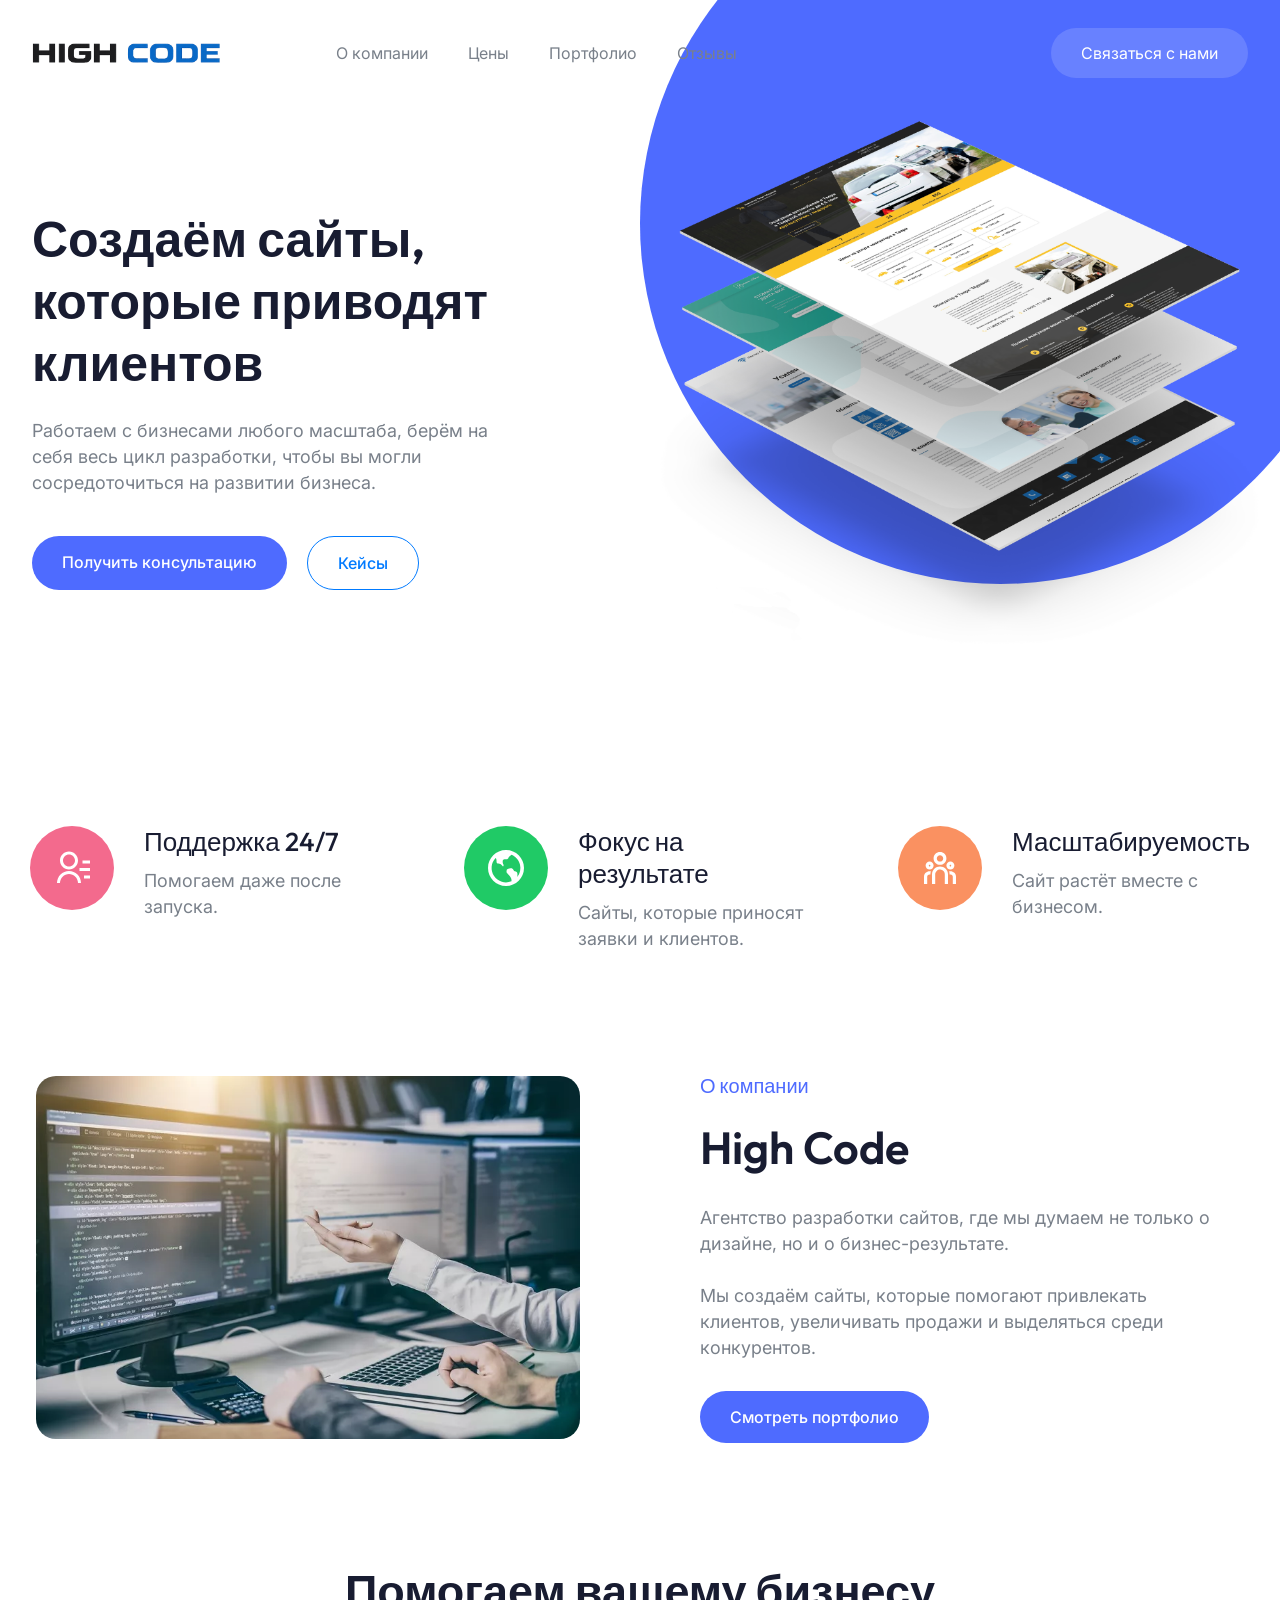
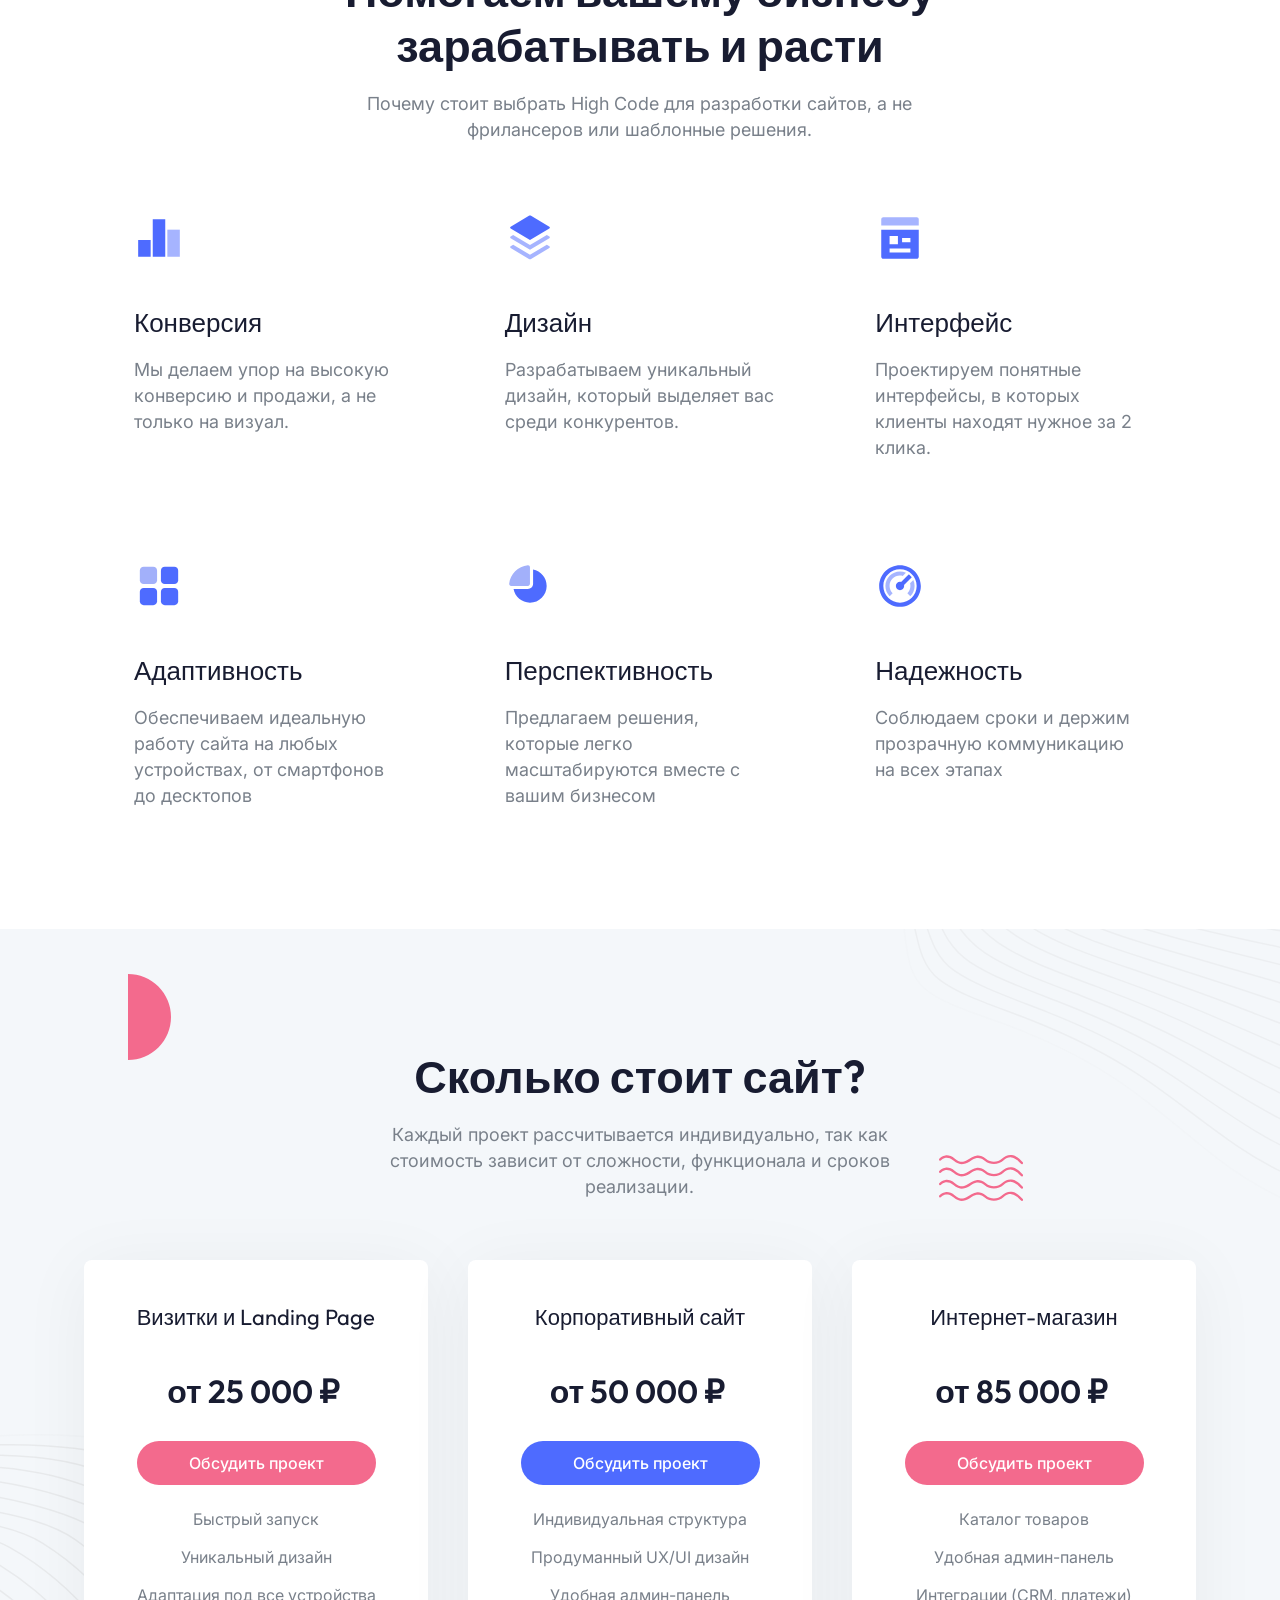
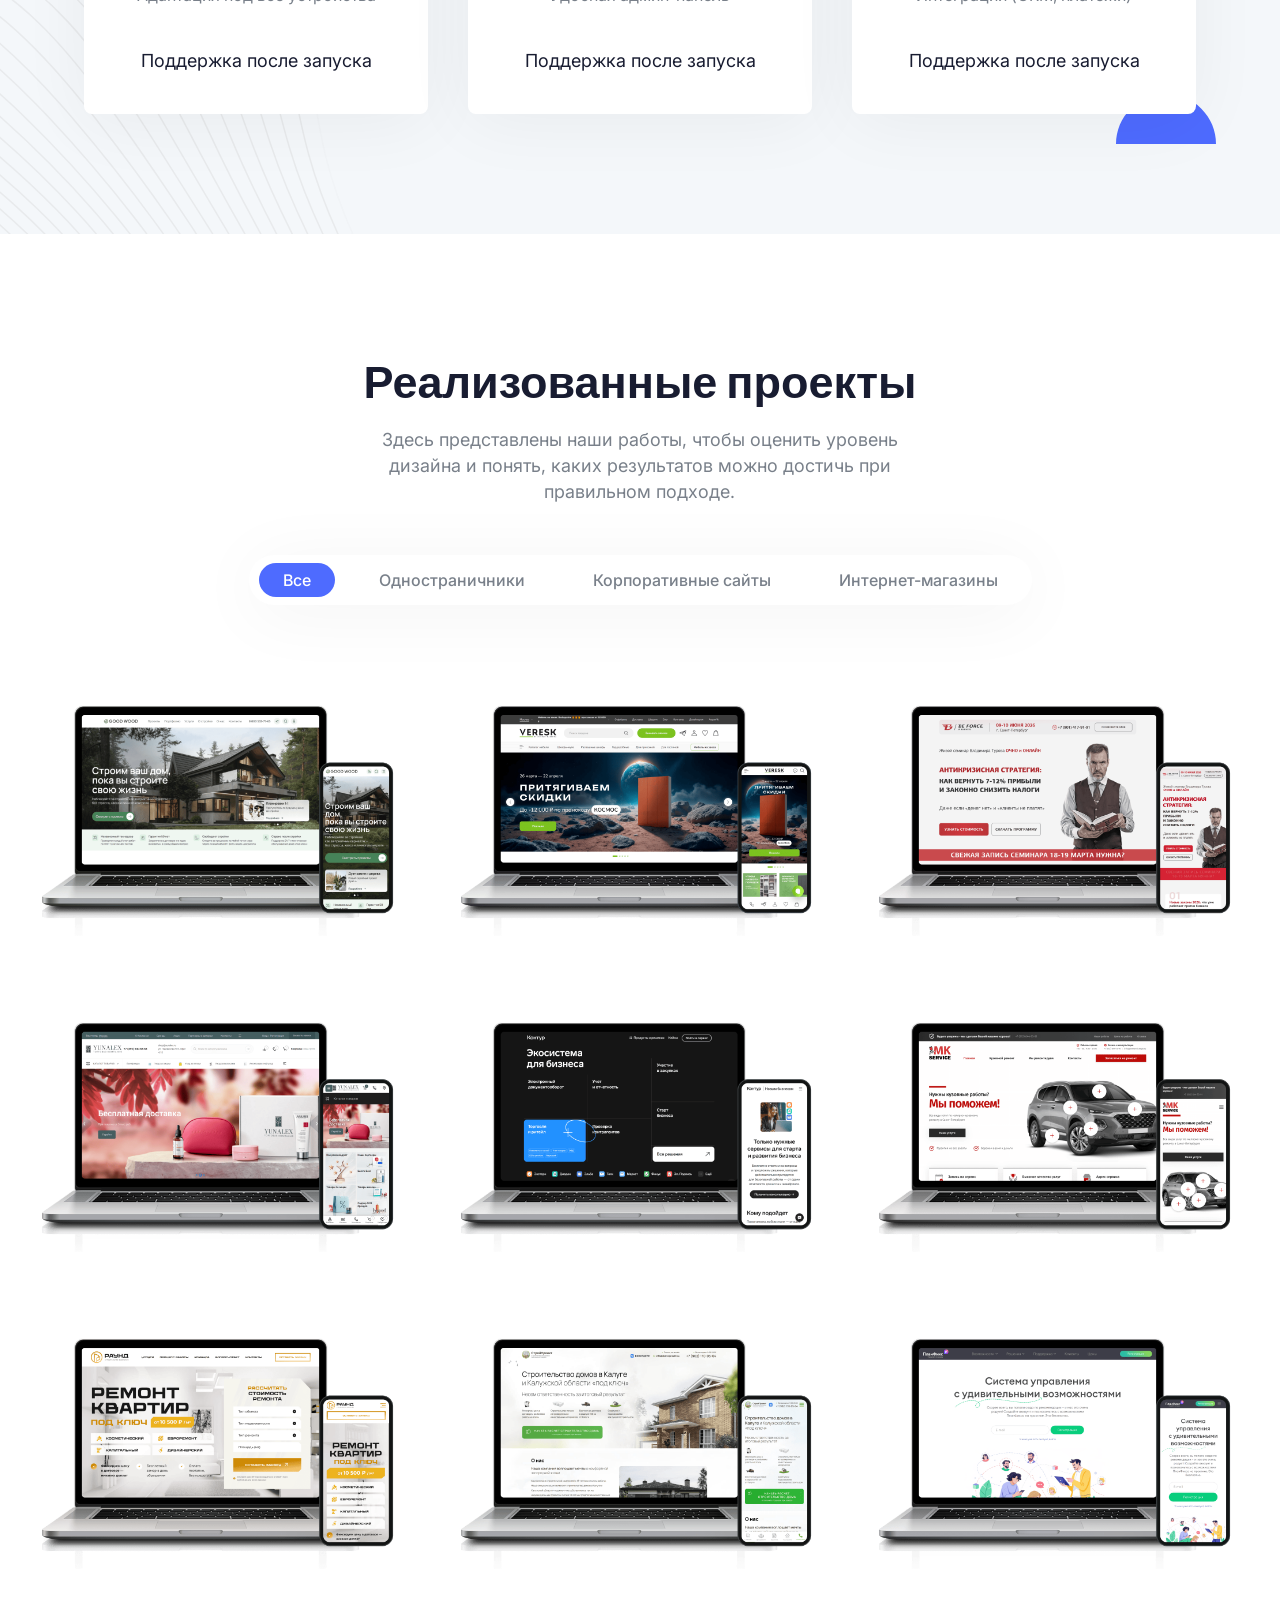
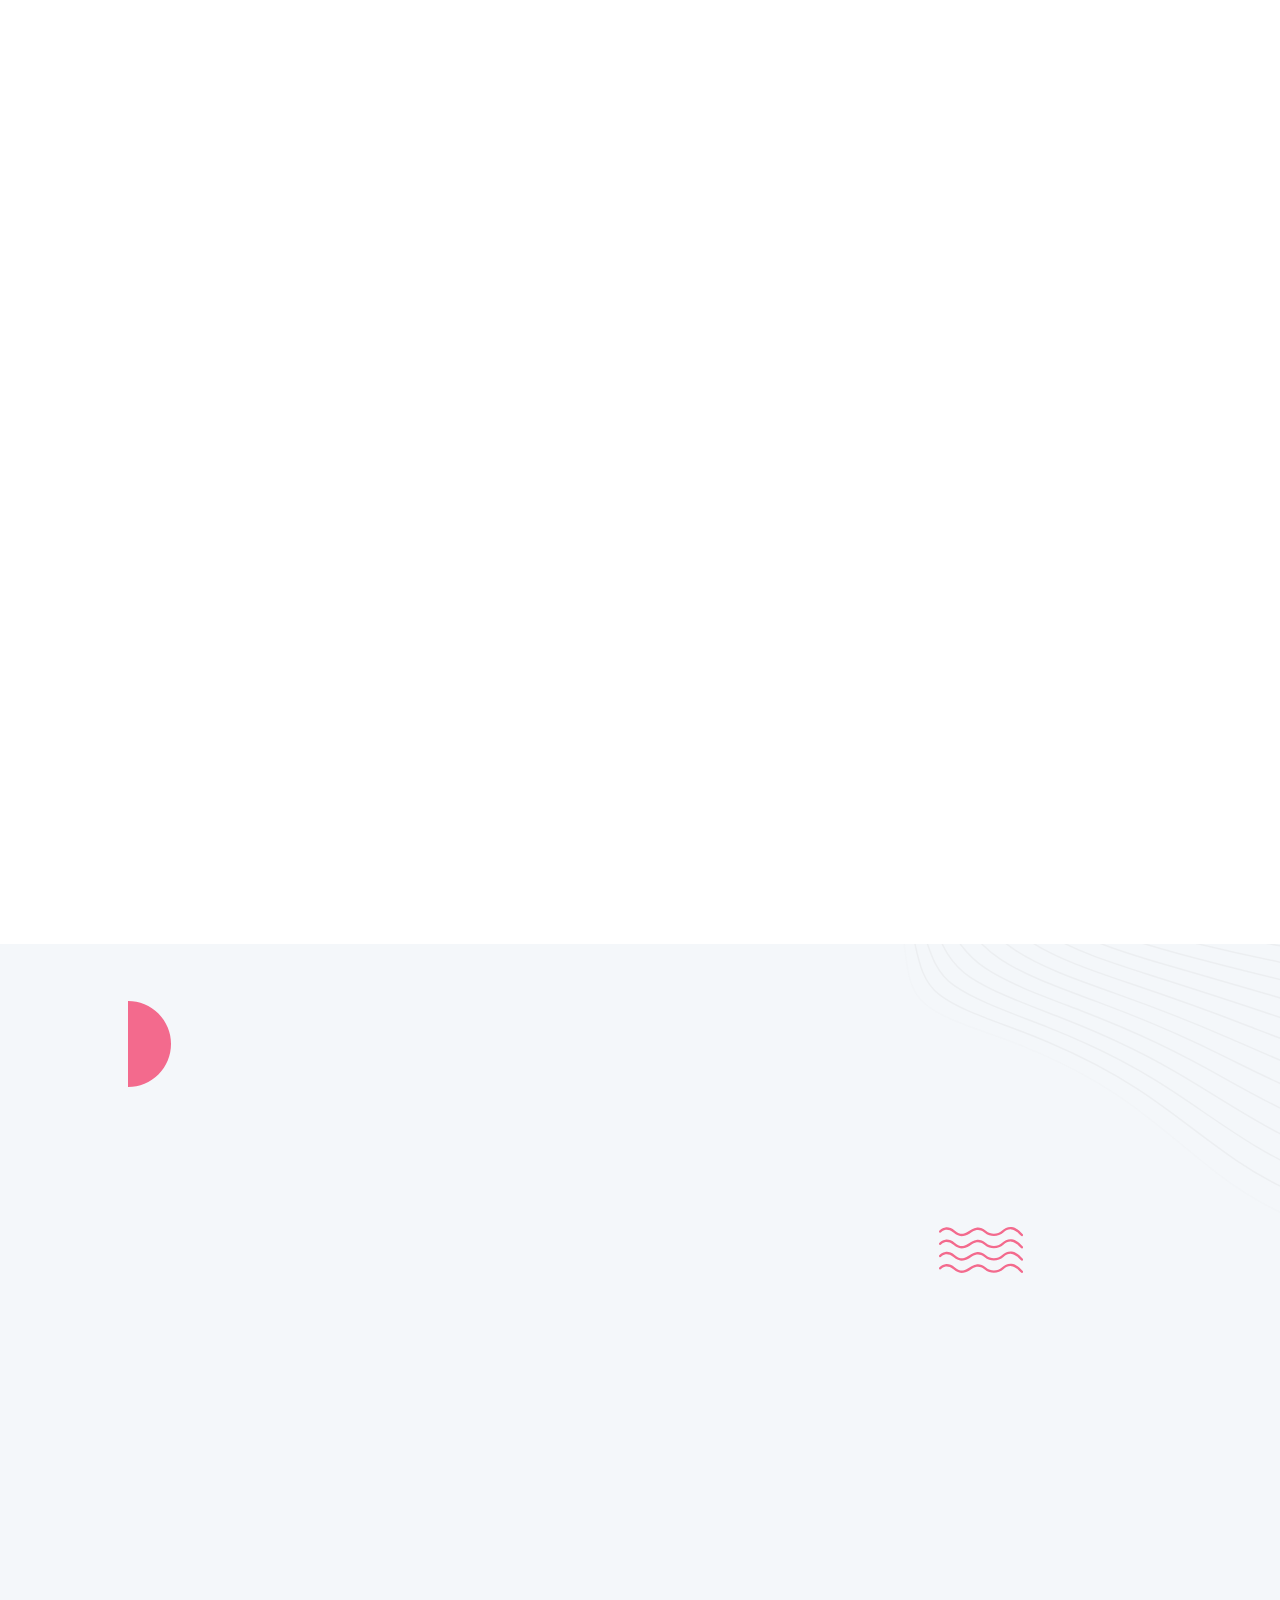
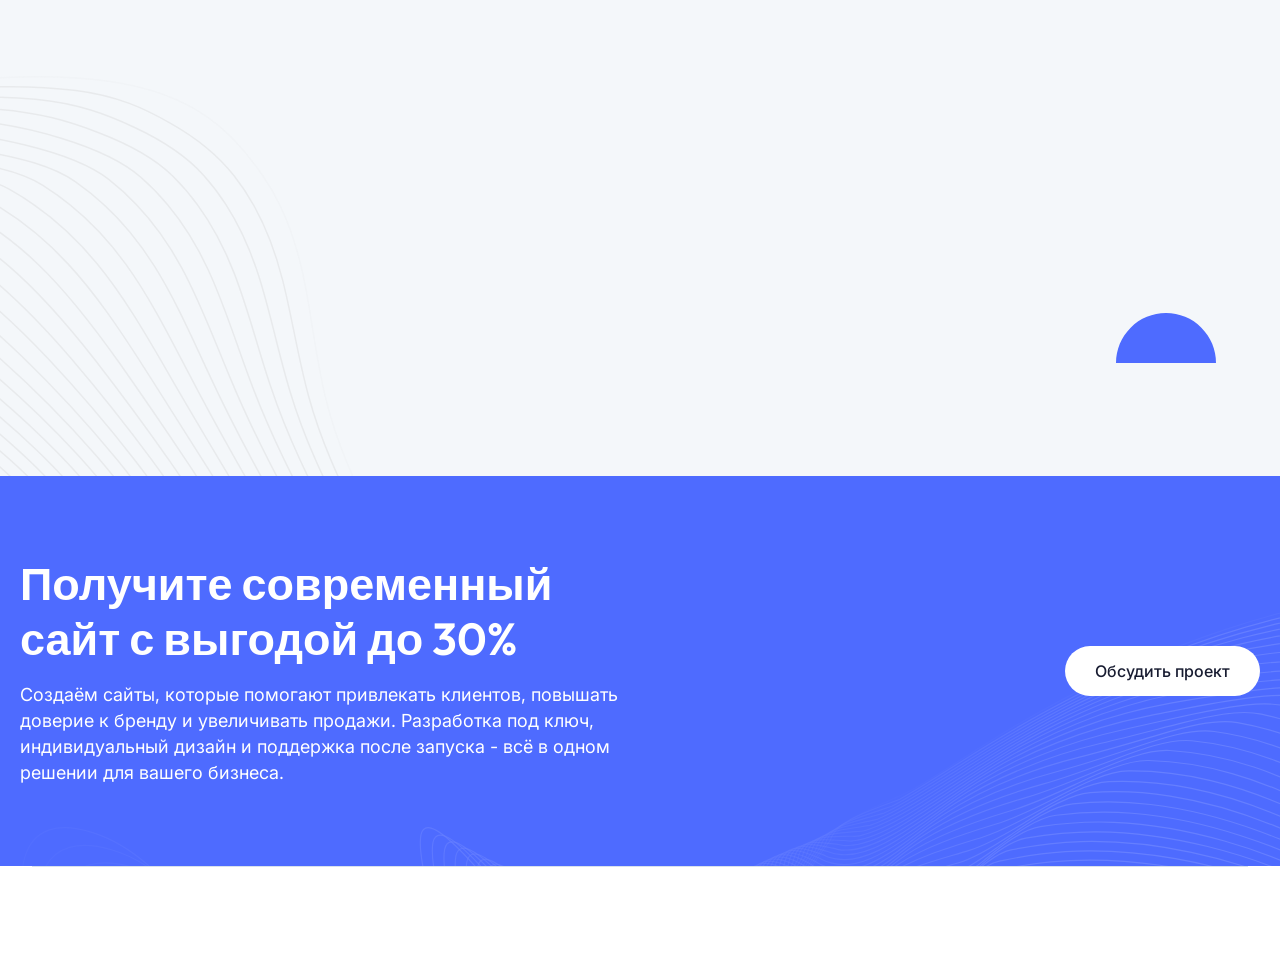
<file: index.html>
<!DOCTYPE html>
<html lang="en">
  <head>
    <meta charset="UTF-8" />
    <meta http-equiv="X-UA-Compatible" content="IE=edge" />
    <meta name="viewport" content="width=device-width, initial-scale=1.0" />
    <title>High Code - Разработка сайтов, лендингов и интернет-магазинов</title>
  <link rel="icon" href="favicon.svg"><link href="style.css" rel="stylesheet"></head>
  <body
    x-data="{ page: 'home', 'darkMode': true, 'stickyMenu': false, 'navigationOpen': false, 'scrollTop': false }"
    x-init="
         darkMode = JSON.parse(localStorage.getItem('darkMode'));
         $watch('darkMode', value => localStorage.setItem('darkMode', JSON.stringify(value)))"
    :class="{'b eh': darkMode === true}"
  >
    <!-- ===== Header Start ===== -->
    <header
  class="g s r vd ya cj"
  :class="{ 'hh sm _k dj bl ll' : stickyMenu }"
  @scroll.window="stickyMenu = (window.pageYOffset > 20) ? true : false"
>
  <div class="bb ze ki xn 2xl:ud-px-0 oo wf yf i">
    <div class="vd to/4 tc wf yf">
      <a href="#">
        <img class="om" style="height:20px; width: auto;" src="images/logo1.png" alt="Logo Light" />
        <img class="xc nm" style="height:20px; width: auto;" src="images/logo1.png" alt="Logo Dark" />
      </a>

      <!-- Hamburger Toggle BTN -->
      <button class="po rc" @click="navigationOpen = !navigationOpen">
        <span class="rc i pf re pd">
          <span class="du-block h q vd yc">
            <span class="rc i r s eh um tg te rd eb ml jl dl" :class="{ 'ue el': !navigationOpen }"></span>
            <span class="rc i r s eh um tg te rd eb ml jl fl" :class="{ 'ue qr': !navigationOpen }"></span>
            <span class="rc i r s eh um tg te rd eb ml jl gl" :class="{ 'ue hl': !navigationOpen }"></span>
          </span>
          <span class="du-block h q vd yc lf">
            <span class="rc eh um tg ml jl el h na r ve yc" :class="{ 'sd dl': !navigationOpen }"></span>
            <span class="rc eh um tg ml jl qr h s pa vd rd" :class="{ 'sd rr': !navigationOpen }"></span>
          </span>
        </span>
      </button>
      <!-- Hamburger Toggle BTN -->
    </div>

    <div
      class="vd wo/4 sd qo f ho oo wf yf"
      :class="{ 'd hh rm sr td ud qg ug jc yh': navigationOpen }"
    >
      <nav>
        <ul class="tc _o sf yo cg ep">
          <li><a href="#about" class="xl">О компании</a></li>
          <li><a href="#price" class="xl">Цены</a></li>
          <li><a href="#case" class="xl">Портфолио</a></li>
          <li><a href="#reviews" class="xl">Отзывы</a></li>
        </ul>
      </nav>
        <a href="#contact" :class="{ 'hh/[0.15]' : page === 'home', 'sh' : page === 'home' && stickyMenu }" class="lk gh dk rg tc wf xf _l gi hi header-butt">Связаться с нами</a>
      </div>
    </div>
  </div>
</header>

    <!-- ===== Header End ===== -->

    <main>
      <!-- ===== Hero Start ===== -->
      <section class="gj do ir hj sp jr i pg">
        <!-- Hero Images -->
        <div class="xc fn zd/2 2xl:ud-w-187.5 bd 2xl:ud-h-171.5 h q r">
          <!--<img src="images/shape-01.svg" alt="shape" class="xc 2xl:ud-block h t -ud-left-[10%] ua" />-->
          <img src="images/shape-02.svg" alt="shape" class="xc 2xl:ud-block h u p va" />
          <img src="images/shape-03.svg" alt="shape" class="xc 2xl:ud-block h v w va" />
          <img src="images/shape-04.svg" alt="shape" class="h q r" />
          <img src="images/hero.png" alt="Website" class="h q r ua"/>
        </div>

        <!-- Hero Content -->
        <div class="bb ze ki xn 2xl:ud-px-0">
          <div class="tc _o">
            <div class="animate_left jn/2">
              <h1 class="fk vj zp or kk wm wb">Создаём сайты, которые приводят клиентов</h1>
              <p class="fq">
                Работаем с бизнесами любого масштаба, берём на себя весь цикл разработки, чтобы вы могли сосредоточиться на развитии бизнеса.
              </p>

              <div class="tc tf yo zf mb">
                <a href="#contact" class="ek jk lk gh gi hi rg ml il vc _d _l">Получить консультацию</a>
                <a href="#case" class="ek jk lk gh gi hi rg ml il vc _d _l case_st">Кейсы</a>
              </div>
              <!--<span class="inline-block">Ответим в течение 15 минут</span>-->
            </div>
          </div>
        </div>
      </section>
      <!-- ===== Hero End ===== -->

      <!-- ===== Small Features Start ===== -->
      <section id="features">
        <div class="bb ze ki yn 2xl:ud-px-12.5">
          <div class="tc uf zo xf ap zf bp mq">
            <!-- Small Features Item -->
            <div class="animate_top kn to/3 tc cg oq">
              <div class="tc wf xf cf ae cd rg mh">
                <img src="images/icon-01.svg" alt="Icon" />
              </div>
              <div>
                <h4 class="ek yj go kk wm xb">Поддержка 24/7</h4>
                <p>Помогаем даже после запуска.</p>
              </div>
            </div>

            <!-- Small Features Item -->
            <div class="animate_top kn to/3 tc cg oq">
              <div class="tc wf xf cf ae cd rg nh">
                <img src="images/icon-02.svg" alt="Icon" />
              </div>
              <div>
                <h4 class="ek yj go kk wm xb">Фокус на результате</h4>
                <p>Сайты, которые приносят заявки и клиентов.</p>
              </div>
            </div>

            <!-- Small Features Item -->
            <div class="animate_top kn to/3 tc cg oq">
              <div class="tc wf xf cf ae cd rg oh">
                <img src="images/icon-03.svg" alt="Icon" />
              </div>
              <div>
                <h4 class="ek yj go kk wm xb">Масштабируемость</h4>
                <p>Сайт растёт вместе с бизнесом.</p>
              </div>
            </div>
          </div>
        </div>
      </section>
      <!-- ===== Small Features End ===== -->

      <!-- ===== About Start ===== -->
      <section class="ji gp uq 2xl:ud-py-35 pg" id="about">
        <div class="bb ze ki xn wq">
          <div class="tc wf gg qq">
            <!-- About Images -->
            <div class="animate_left xc gn gg jn/2 i">
              <img src="images/about.webp" alt="About" style="border-radius: 20px;" />
            </div>

            <!-- About Content -->
            <div class="animate_right jn/2">
              <h4 class="ek yj mk gb">О компании</h4>
              <h2 class="fk vj zp pr kk wm qb">High Code</h2>
              <p class="uo">
Агентство разработки сайтов, где мы думаем не только о дизайне, но и о бизнес-результате.
<br><br>
Мы создаём сайты, которые помогают привлекать клиентов, увеличивать продажи и выделяться среди конкурентов.
              </p>

              <a href="#case" style="margin-top: 30px;" class="ek jk lk gh gi hi rg ml il vc _d _l">Смотреть портфолио</a>
            </div>
          </div>
        </div>
      </section>
      <!-- ===== About End ===== -->

      <!-- ===== Team Start ===== -->
      <!-- <section class="i pg ji gp uq">

        <span class="rc h s r vd fd/5 fh rm"></span>
        <img src="images/shape-08.svg" alt="Shape Bg" class="h q r" />
        <img src="images/shape-09.svg" alt="Shape" class="of h y z/2" />
        <img src="images/shape-10.svg" alt="Shape" class="h _ aa" />
        <img src="images/shape-11.svg" alt="Shape" class="of h m ba" />


        <div
          x-data="{ sectionTitle: `00001Meet With Our Creative Dedicated Team`, sectionTitleText: `Lorem ipsum dolor sit amet, consectetur adipiscing elit. In convallis tortor eros. Donec vitae tortor lacus. Phasellus aliquam ante in maximus.`}"
        >
          <div class="animate_top bb ze rj ki xn vq">
    <h2
            x-text="sectionTitle"
            class="fk vj pr kk wm on/5 gq/2 bb _b"
    >
    </h2>
    <p class="bb on/5 wo/5 hq" x-text="sectionTitleText"></p>
</div>


        </div>


        <div class="bb ze i va ki xn xq jb jo">
          <div class="wc qf pn xo gg cp">

            <div class="animate_top rj">
              <div class="c i pg z-1">
                <img class="vd" src="images/team-01.png" alt="Team" />

                <div class="ef im nl il">
                  <span class="h -ud-left-5 -ud-bottom-21 rc de gd gh if wa"></span>
                  <span class="h s p rc vd hd mh va"></span>
                  <div class="h s p vd ij jj xa">
                    <ul class="tc xf wf gg">
                      <li>
                        <a href="#">
                          <svg class="uh vl ml il" width="10" height="18" viewBox="0 0 10 18" fill="none" xmlns="http://www.w3.org/2000/svg">
                          <path d="M6.66634 10.25H8.74968L9.58301 6.91669H6.66634V5.25002C6.66634 4.39169 6.66634 3.58335 8.33301 3.58335H9.58301V0.783354C9.31134 0.74752 8.28551 0.666687 7.20218 0.666687C4.93968 0.666687 3.33301 2.04752 3.33301 4.58335V6.91669H0.833008V10.25H3.33301V17.3334H6.66634V10.25Z" fill=""/>
                          </svg>
                        </a>
                      </li>
                      <li>
                        <a href="#">
                          <svg class="uh vl ml il" width="18" height="14" viewBox="0 0 18 14" fill="none" xmlns="http://www.w3.org/2000/svg">
                          <path d="M17.4683 1.71333C16.8321 1.99475 16.1574 2.17956 15.4666 2.26167C16.1947 1.82619 16.7397 1.14085 16.9999 0.333333C16.3166 0.74 15.5674 1.025 14.7866 1.17917C14.2621 0.617982 13.5669 0.245803 12.809 0.120487C12.0512 -0.00482822 11.2732 0.123742 10.596 0.486211C9.91875 0.848679 9.38024 1.42474 9.06418 2.12483C8.74812 2.82492 8.67221 3.60982 8.84825 4.3575C7.46251 4.28805 6.10686 3.92794 4.86933 3.30055C3.63179 2.67317 2.54003 1.79254 1.66492 0.715833C1.35516 1.24788 1.19238 1.85269 1.19326 2.46833C1.19326 3.67667 1.80826 4.74417 2.74326 5.36917C2.18993 5.35175 1.64878 5.20232 1.16492 4.93333V4.97667C1.16509 5.78142 1.44356 6.56135 1.95313 7.18422C2.46269 7.80709 3.17199 8.23456 3.96075 8.39417C3.4471 8.53337 2.90851 8.55388 2.38576 8.45417C2.60814 9.14686 3.04159 9.75267 3.62541 10.1868C4.20924 10.6209 4.9142 10.8615 5.64159 10.875C4.91866 11.4428 4.0909 11.8625 3.20566 12.1101C2.32041 12.3578 1.39503 12.4285 0.482422 12.3183C2.0755 13.3429 3.93 13.8868 5.82409 13.885C12.2349 13.885 15.7408 8.57417 15.7408 3.96833C15.7408 3.81833 15.7366 3.66667 15.7299 3.51833C16.4123 3.02514 17.0013 2.41418 17.4691 1.71417L17.4683 1.71333Z" fill=""/>
                          </svg>
                        </a>
                      </li>
                      <li>
                        <a href="#">
                          <svg class="uh vl ml il" width="17" height="16" viewBox="0 0 17 16" fill="none" xmlns="http://www.w3.org/2000/svg">
                          <path d="M3.78353 2.16665C3.78331 2.60867 3.6075 3.03251 3.29478 3.34491C2.98207 3.65732 2.55806 3.8327 2.11603 3.83248C1.674 3.83226 1.25017 3.65645 0.937761 3.34373C0.625357 3.03102 0.449975 2.60701 0.450196 2.16498C0.450417 1.72295 0.626223 1.29912 0.93894 0.986712C1.25166 0.674307 1.67567 0.498925 2.1177 0.499146C2.55972 0.499367 2.98356 0.675173 3.29596 0.98789C3.60837 1.30061 3.78375 1.72462 3.78353 2.16665V2.16665ZM3.83353 5.06665H0.500195V15.5H3.83353V5.06665ZM9.1002 5.06665H5.78353V15.5H9.06686V10.025C9.06686 6.97498 13.0419 6.69165 13.0419 10.025V15.5H16.3335V8.89165C16.3335 3.74998 10.4502 3.94165 9.06686 6.46665L9.1002 5.06665V5.06665Z" fill=""/>
                          </svg>
                        </a>
                      </li>
                    </ul>
                  </div>
                </div>
              </div>

              <h4 class="yj go kk wm ob zb">Olivia Andrium</h4>
              <p>Product Manager</p>
            </div>


            <div class="animate_top rj">
              <div class="c i pg z-1">
                <img class="vd" src="images/team-02.png" alt="Team" />

                <div class="ef im nl il">
                  <span class="h -ud-left-5 -ud-bottom-21 rc de gd gh if wa"></span>
                  <span class="h s p rc vd hd mh va"></span>
                  <div class="h s p vd ij jj xa">
                    <ul class="tc xf wf gg">
                      <li>
                        <a href="#">
                          <svg class="uh vl ml il" width="10" height="18" viewBox="0 0 10 18" fill="none" xmlns="http://www.w3.org/2000/svg">
                          <path d="M6.66634 10.25H8.74968L9.58301 6.91669H6.66634V5.25002C6.66634 4.39169 6.66634 3.58335 8.33301 3.58335H9.58301V0.783354C9.31134 0.74752 8.28551 0.666687 7.20218 0.666687C4.93968 0.666687 3.33301 2.04752 3.33301 4.58335V6.91669H0.833008V10.25H3.33301V17.3334H6.66634V10.25Z" fill=""/>
                          </svg>
                        </a>
                      </li>
                      <li>
                        <a href="#">
                          <svg class="uh vl ml il" width="18" height="14" viewBox="0 0 18 14" fill="none" xmlns="http://www.w3.org/2000/svg">
                          <path d="M17.4683 1.71333C16.8321 1.99475 16.1574 2.17956 15.4666 2.26167C16.1947 1.82619 16.7397 1.14085 16.9999 0.333333C16.3166 0.74 15.5674 1.025 14.7866 1.17917C14.2621 0.617982 13.5669 0.245803 12.809 0.120487C12.0512 -0.00482822 11.2732 0.123742 10.596 0.486211C9.91875 0.848679 9.38024 1.42474 9.06418 2.12483C8.74812 2.82492 8.67221 3.60982 8.84825 4.3575C7.46251 4.28805 6.10686 3.92794 4.86933 3.30055C3.63179 2.67317 2.54003 1.79254 1.66492 0.715833C1.35516 1.24788 1.19238 1.85269 1.19326 2.46833C1.19326 3.67667 1.80826 4.74417 2.74326 5.36917C2.18993 5.35175 1.64878 5.20232 1.16492 4.93333V4.97667C1.16509 5.78142 1.44356 6.56135 1.95313 7.18422C2.46269 7.80709 3.17199 8.23456 3.96075 8.39417C3.4471 8.53337 2.90851 8.55388 2.38576 8.45417C2.60814 9.14686 3.04159 9.75267 3.62541 10.1868C4.20924 10.6209 4.9142 10.8615 5.64159 10.875C4.91866 11.4428 4.0909 11.8625 3.20566 12.1101C2.32041 12.3578 1.39503 12.4285 0.482422 12.3183C2.0755 13.3429 3.93 13.8868 5.82409 13.885C12.2349 13.885 15.7408 8.57417 15.7408 3.96833C15.7408 3.81833 15.7366 3.66667 15.7299 3.51833C16.4123 3.02514 17.0013 2.41418 17.4691 1.71417L17.4683 1.71333Z" fill=""/>
                          </svg>
                        </a>
                      </li>
                      <li>
                        <a href="#">
                          <svg class="uh vl ml il" width="17" height="16" viewBox="0 0 17 16" fill="none" xmlns="http://www.w3.org/2000/svg">
                          <path d="M3.78353 2.16665C3.78331 2.60867 3.6075 3.03251 3.29478 3.34491C2.98207 3.65732 2.55806 3.8327 2.11603 3.83248C1.674 3.83226 1.25017 3.65645 0.937761 3.34373C0.625357 3.03102 0.449975 2.60701 0.450196 2.16498C0.450417 1.72295 0.626223 1.29912 0.93894 0.986712C1.25166 0.674307 1.67567 0.498925 2.1177 0.499146C2.55972 0.499367 2.98356 0.675173 3.29596 0.98789C3.60837 1.30061 3.78375 1.72462 3.78353 2.16665V2.16665ZM3.83353 5.06665H0.500195V15.5H3.83353V5.06665ZM9.1002 5.06665H5.78353V15.5H9.06686V10.025C9.06686 6.97498 13.0419 6.69165 13.0419 10.025V15.5H16.3335V8.89165C16.3335 3.74998 10.4502 3.94165 9.06686 6.46665L9.1002 5.06665V5.06665Z" fill=""/>
                          </svg>
                        </a>
                      </li>
                    </ul>
                  </div>
                </div>
              </div>

              <h4 class="yj go kk wm ob zb">Jemse Kemorun</h4>
              <p>Product Designer</p>
            </div>


            <div class="animate_top rj">
              <div class="c i pg z-1">
                <img class="vd" src="images/team-03.png" alt="Team" />

                <div class="ef im nl il">
                  <span class="h -ud-left-5 -ud-bottom-21 rc de gd gh if wa"></span>
                  <span class="h s p rc vd hd mh va"></span>
                  <div class="h s p vd ij jj xa">
                    <ul class="tc xf wf gg">
                      <li>
                        <a href="#">
                          <svg class="uh vl ml il" width="10" height="18" viewBox="0 0 10 18" fill="none" xmlns="http://www.w3.org/2000/svg">
                          <path d="M6.66634 10.25H8.74968L9.58301 6.91669H6.66634V5.25002C6.66634 4.39169 6.66634 3.58335 8.33301 3.58335H9.58301V0.783354C9.31134 0.74752 8.28551 0.666687 7.20218 0.666687C4.93968 0.666687 3.33301 2.04752 3.33301 4.58335V6.91669H0.833008V10.25H3.33301V17.3334H6.66634V10.25Z" fill=""/>
                          </svg>
                        </a>
                      </li>
                      <li>
                        <a href="#">
                          <svg class="uh vl ml il" width="18" height="14" viewBox="0 0 18 14" fill="none" xmlns="http://www.w3.org/2000/svg">
                          <path d="M17.4683 1.71333C16.8321 1.99475 16.1574 2.17956 15.4666 2.26167C16.1947 1.82619 16.7397 1.14085 16.9999 0.333333C16.3166 0.74 15.5674 1.025 14.7866 1.17917C14.2621 0.617982 13.5669 0.245803 12.809 0.120487C12.0512 -0.00482822 11.2732 0.123742 10.596 0.486211C9.91875 0.848679 9.38024 1.42474 9.06418 2.12483C8.74812 2.82492 8.67221 3.60982 8.84825 4.3575C7.46251 4.28805 6.10686 3.92794 4.86933 3.30055C3.63179 2.67317 2.54003 1.79254 1.66492 0.715833C1.35516 1.24788 1.19238 1.85269 1.19326 2.46833C1.19326 3.67667 1.80826 4.74417 2.74326 5.36917C2.18993 5.35175 1.64878 5.20232 1.16492 4.93333V4.97667C1.16509 5.78142 1.44356 6.56135 1.95313 7.18422C2.46269 7.80709 3.17199 8.23456 3.96075 8.39417C3.4471 8.53337 2.90851 8.55388 2.38576 8.45417C2.60814 9.14686 3.04159 9.75267 3.62541 10.1868C4.20924 10.6209 4.9142 10.8615 5.64159 10.875C4.91866 11.4428 4.0909 11.8625 3.20566 12.1101C2.32041 12.3578 1.39503 12.4285 0.482422 12.3183C2.0755 13.3429 3.93 13.8868 5.82409 13.885C12.2349 13.885 15.7408 8.57417 15.7408 3.96833C15.7408 3.81833 15.7366 3.66667 15.7299 3.51833C16.4123 3.02514 17.0013 2.41418 17.4691 1.71417L17.4683 1.71333Z" fill=""/>
                          </svg>
                        </a>
                      </li>
                      <li>
                        <a href="#">
                          <svg class="uh vl ml il" width="17" height="16" viewBox="0 0 17 16" fill="none" xmlns="http://www.w3.org/2000/svg">
                          <path d="M3.78353 2.16665C3.78331 2.60867 3.6075 3.03251 3.29478 3.34491C2.98207 3.65732 2.55806 3.8327 2.11603 3.83248C1.674 3.83226 1.25017 3.65645 0.937761 3.34373C0.625357 3.03102 0.449975 2.60701 0.450196 2.16498C0.450417 1.72295 0.626223 1.29912 0.93894 0.986712C1.25166 0.674307 1.67567 0.498925 2.1177 0.499146C2.55972 0.499367 2.98356 0.675173 3.29596 0.98789C3.60837 1.30061 3.78375 1.72462 3.78353 2.16665V2.16665ZM3.83353 5.06665H0.500195V15.5H3.83353V5.06665ZM9.1002 5.06665H5.78353V15.5H9.06686V10.025C9.06686 6.97498 13.0419 6.69165 13.0419 10.025V15.5H16.3335V8.89165C16.3335 3.74998 10.4502 3.94165 9.06686 6.46665L9.1002 5.06665V5.06665Z" fill=""/>
                          </svg>
                        </a>
                      </li>
                    </ul>
                  </div>
                </div>
              </div>

              <h4 class="yj go kk wm ob zb">Avi Pestarica</h4>
              <p>Web Designer</p>
            </div>
          </div>
        </div>
      </section>-->
      <!-- ===== Team End ===== -->

      <!-- ===== Services Start ===== -->
      <section class="lj tp kr">
        <!-- Section Title Start -->
        <div
          x-data="{ sectionTitle: `Помогаем вашему бизнесу зарабатывать и расти`, sectionTitleText: `Почему стоит выбрать High Code для разработки сайтов, а не фрилансеров или шаблонные решения.`}"
        >
          <div class="animate_top bb ze rj ki xn vq">
    <h2
            x-text="sectionTitle"
            class="fk vj pr kk wm on/5 gq/2 bb _b"
    >
    </h2>
    <p class="bb on/5 wo/5 hq" x-text="sectionTitleText"></p>
</div>


        </div>
        <!-- Section Title End -->

        <div class="bb ze ki xn yq mb en">
          <div class="wc qf pn xo ng">
            <!-- Service Item -->
            <div class="animate_top sg oi pi zq ml il am cn _m">
              <img src="images/icon-04.svg" alt="Icon" />
              <h4 class="ek zj kk wm nb _b">Конверсия</h4>
              <p>Мы делаем упор на высокую конверсию и продажи, а не только на визуал.</p>
            </div>

            <!-- Service Item -->
            <div class="animate_top sg oi pi zq ml il am cn _m">
              <img src="images/icon-05.svg" alt="Icon" />
              <h4 class="ek zj kk wm nb _b">Дизайн</h4>
              <p>Разрабатываем уникальный дизайн, который выделяет вас среди конкурентов.</p>
            </div>

            <!-- Service Item -->
            <div class="animate_top sg oi pi zq ml il am cn _m">
              <img src="images/icon-06.svg" alt="Icon" />
              <h4 class="ek zj kk wm nb _b">Интерфейс</h4>
              <p>Проектируем понятные интерфейсы, в которых клиенты находят нужное за 2 клика.</p>
            </div>

            <!-- Service Item -->
            <div class="animate_top sg oi pi zq ml il am cn _m">
              <img src="images/icon-08.svg" alt="Icon" />
              <h4 class="ek zj kk wm nb _b">Адаптивность</h4>
              <p>Обеспечиваем идеальную работу сайта на любых устройствах, от смартфонов до десктопов</p>
            </div>

            <!-- Service Item -->
            <div class="animate_top sg oi pi zq ml il am cn _m">
              <img src="images/icon-09.svg" alt="Icon" />
              <h4 class="ek zj kk wm nb _b">Перспективность</h4>
              <p>Предлагаем решения, которые легко масштабируются вместе с вашим бизнесом</p>
            </div>

            <!-- Service Item -->
            <div class="animate_top sg oi pi zq ml il am cn _m">
              <img src="images/icon-07.svg" alt="Icon" />
              <h4 class="ek zj kk wm nb _b">Надежность</h4>
              <p>Соблюдаем сроки и держим прозрачную коммуникацию на всех этапах</p>
            </div>
          </div>
        </div>
      </section>
      <!-- ===== Services End ===== -->

      <!-- ===== Pricing Table Start ===== -->
      <section x-data="setup()" class="i pg fh rm ji gp uq" id="price">
        <!-- Bg Shapes -->
        <img src="images/shape-06.svg" alt="Shape" class="h aa y" />
        <img src="images/shape-03.svg" alt="Shape" class="h ca u" />
        <img src="images/shape-07.svg" alt="Shape" class="h w da ee" />
        <img src="images/shape-12.svg" alt="Shape" class="h p s" />
        <img src="images/shape-13.svg" alt="Shape" class="h r q" />

        <!-- Section Title Start -->
        <div
          x-data="{ 
            sectionTitle: `Сколько стоит сайт?`, 
            sectionTitleText: `Каждый проект рассчитывается индивидуально, так как стоимость зависит от сложности, функционала и сроков реализации.`
          }"> <!--\n\nТем не менее, мы всегда стараемся предложить оптимальное решение под ваш бюджет, сохранив качество и эффективность.-->
          <div class="animate_top bb ze rj ki xn vq">
            <h2 x-text="sectionTitle" class="fk vj pr kk wm on/5 gq/2 bb _b"></h2>
            
            <!-- Добавлен style="white-space: pre-line;" -->
            <p 
              class="bb on/5 wo/5 hq" 
              x-text="sectionTitleText" 
              style="white-space: pre-line;"
            ></p>
          </div>
        </div>




   

        </div>
        <!-- Section Title End -->


        <!-- Pricing Table -->
        <div class="bb ze i va ki xn yq bc">
          <div class="wc qf pn xo jg">
            <template x-for="(plan, i) in plans" x-key="i">
              <!-- Pricing Item -->
              <div class="animate_top rj sg hh sm vk xm hi nj oj">
                <h4 x-text="plan.name" class="wj kk wm fb"></h4>

                <div class="tc wf xf kg cc">
                  <h2
                    :class="plan.name == 'Basic' ? 'text-green-500' : ''"
                    x-text="`от ${billPlan == 'monthly' ? plan.price.monthly : plan.price.annually} 000 ₽`"
                    class="fk _j kk wm"
                  ></h2>
                  <span x-text="billPlan == 'monthly' ? '' : ''" class="sc ak kk wm"></span>
                </div>

                <p class="ur dc"></p>

                <!-- Button -->
                <a
                  href="#contact"
                  class="ek rg lk ml il gi ri"
                  :class="plan.name == 'Корпоративный сайт' ? 'gh sl' : 'mh tl'"
                >
                  Обсудить проект
                </a>

                <!-- Features -->
                <ul class="tc sf bg ob fb">
                  <template x-for="(feature, i) in plan.features" x-key="i">
                    <li x-text="feature"></li>
                  </template>
                </ul>

                <p class="kk wm">Поддержка после запуска</p>
              </div>
            </template>
          </div>
        </div>
      </section>
      <!-- ===== Pricing Table End ===== -->

      <!-- ===== Projects Start ===== -->
      <section class="pg pj vp mr oj wp nr" id="case"><!-- style="background: #ECF0F4;" -->
        <!-- Section Title Start -->
        <div
          x-data="{ sectionTitle: `Реализованные проекты`, sectionTitleText: `Здесь представлены наши работы, чтобы оценить уровень дизайна и понять, каких результатов можно достичь при правильном подходе.`}"
        >
          <div class="animate_top bb ze rj ki xn vq">
    <h2
            x-text="sectionTitle"
            class="fk vj pr kk wm on/5 gq/2 bb _b"
    >
    </h2>
    <p class="bb on/5 wo/5 hq" x-text="sectionTitleText"></p>
</div>


        </div>
        <!-- Section Title End -->

        <div class="bb ze ki xn 2xl:ud-px-0 jb" x-data="{filterTab: 1}">
          <!-- Porject Tab -->
          <div
            class="projects-tab _e bb tc uf wf xf cg rg hh rm vk xm si ti fc"
          >
            <button
              data-filter="*"
              @click="filterTab = 1"
              :class="{ 'gh lk' : filterTab === 1 }"
              class="project-tab-btn ek rg ml il vi mi"
            >
              Все
            </button>
            <button
              data-filter=".branding"
              @click="filterTab = 2"
              :class="{ 'gh lk' : filterTab === 2 }"
              class="project-tab-btn ek rg ml il vi mi"
            >
              Одностраничники
            </button>
            <button
              data-filter=".digital"
              @click="filterTab = 3"
              :class="{ 'gh lk' : filterTab === 3 }"
              class="project-tab-btn ek rg ml il vi mi"
            >
              Корпоративные сайты
            </button>
            <button
              data-filter=".ecommerce"
              @click="filterTab = 4"
              :class="{ 'gh lk' : filterTab === 4 }"
              class="project-tab-btn ek rg ml il vi mi"
            >
              Интернет-магазины
            </button>
          </div>

          <!-- Projects item wrapper 12345-->
          <div class="projects-wrapper tc -ud-mx-5">
            <div class="project-sizer"></div>
            <!-- Project Item -->
            <div class="project-item wi fb vd jn/2 to/3 digital">
              <div class="c i pg sg z-1">
                <img src="images/case/gwd.ru.m.png" alt="Project" />

                <div 
                  class="h s r df nl kl im tc sf wf xf vd yc sg al hh/20 z-10"
                >
                  <h4 class="ek tj kk hc" style="font-weight: 600; color:#007aff;">
                    GOOD WOOD
                  </h4>
                  <p style="color: #000; max-width: 400px;">
                    Разработан интернет-портал строительной компании с интерактивным каталогом, удобной системой фильтрации проектов и интеграцией личного кабинета клиента.
                  </p>
                  <a
                    class="c tc wf xf ie ld rg _g dh ml il ph jm km jc"
                    href="https://gwd.ru/" target="_blank"
                  >
                    <svg class="th lm ml il" width="14" height="14" viewBox="0 0 14 14" fill="none" xmlns="http://www.w3.org/2000/svg">
                      <path d="M10.4763 6.16664L6.00634 1.69664L7.18467 0.518311L13.6663 6.99998L7.18467 13.4816L6.00634 12.3033L10.4763 7.83331H0.333008V6.16664H10.4763Z" />
                    </svg>
                  </a>
                </div>
              </div>
            </div>
            <!-- Project Item -->
            <div class="project-item wi fb vd jn/2 to/3 ecommerce">
              <div class="c i pg sg z-1">
                <img src="images/case/shkaf-kupe.ru.m.png" alt="Project" />

                <div 
                  class="h s r df nl kl im tc sf wf xf vd yc sg al hh/20 z-10"
                >
                  <h4 class="ek tj kk hc" style="font-weight: 600; color:#007aff;">
                    Вереск
                  </h4>
                  <p style="color: #000; max-width: 400px;">
                    Разработан интернет-магазин с каталогом продукции, галереей проектов и адаптивным конфигуратором для заказа индивидуальной мебели.
                  </p>
                  <a
                    class="c tc wf xf ie ld rg _g dh ml il ph jm km jc"
                    href="https://shkaf-kupe.ru/" target="_blank"
                  >
                    <svg class="th lm ml il" width="14" height="14" viewBox="0 0 14 14" fill="none" xmlns="http://www.w3.org/2000/svg">
                      <path d="M10.4763 6.16664L6.00634 1.69664L7.18467 0.518311L13.6663 6.99998L7.18467 13.4816L6.00634 12.3033L10.4763 7.83331H0.333008V6.16664H10.4763Z" />
                    </svg>
                  </a>
                </div>
              </div>
            </div>
            <!-- Project Item -->
            <div class="project-item wi fb vd jn/2 to/3 branding">
              <div class="c i pg sg z-1">
                <img src="images/case/turovseminar.ru.m.png" alt="Project" />

                <div 
                  class="h s r df nl kl im tc sf wf xf vd yc sg al hh/20 z-10"
                >
                  <h4 class="ek tj kk hc" style="font-weight: 600; color:#007aff;">
                    Be-Force Group
                  </h4>
                  <p style="color: #000; max-width: 400px;">
                    Разработали продающий oдностраничный сайт для регистрации участников на масштабный бизнес-семинар, внедрив тарифную сетку и видеоотзывы.
                  </p>
                  <a
                    class="c tc wf xf ie ld rg _g dh ml il ph jm km jc"
                    href="https://turovseminar.ru/" target="_blank"
                  >
                    <svg class="th lm ml il" width="14" height="14" viewBox="0 0 14 14" fill="none" xmlns="http://www.w3.org/2000/svg">
                      <path d="M10.4763 6.16664L6.00634 1.69664L7.18467 0.518311L13.6663 6.99998L7.18467 13.4816L6.00634 12.3033L10.4763 7.83331H0.333008V6.16664H10.4763Z" />
                    </svg>
                  </a>
                </div>
              </div>
            </div>
             <!-- Project Item -->
            <div class="project-item wi fb vd jn/2 to/3 ecommerce">
              <div class="c i pg sg z-1">
                <img src="images/case/yunalex.ru.m.png" alt="Project" />

                <div 
                  class="h s r df nl kl im tc sf wf xf vd yc sg al hh/20 z-10"
                >
                  <h4 class="ek tj kk hc" style="font-weight: 600; color:#007aff;">
                    YUNALEX 
                  </h4>
                  <p style="color: #000; max-width: 400px;">
                    Разработали современный интернет-магазин косметики со сложным иерархическим каталогом и маркетинговыми инструментами повышения конверсии.
                  </p>
                  <a
                    class="c tc wf xf ie ld rg _g dh ml il ph jm km jc"
                    href="https://yunalex.ru/" target="_blank"
                  >
                    <svg class="th lm ml il" width="14" height="14" viewBox="0 0 14 14" fill="none" xmlns="http://www.w3.org/2000/svg">
                      <path d="M10.4763 6.16664L6.00634 1.69664L7.18467 0.518311L13.6663 6.99998L7.18467 13.4816L6.00634 12.3033L10.4763 7.83331H0.333008V6.16664H10.4763Z" />
                    </svg>
                  </a>
                </div>
              </div>
            </div>
            <!-- Project Item -->
            <div class="project-item wi fb vd jn/2 to/3 digital">
              <div class="c i pg sg z-1">
                <img src="images/case/kontur.ru.m.png" alt="Project" />

                <div 
                  class="h s r df nl kl im tc sf wf xf vd yc sg al hh/20 z-10"
                >
                  <h4 class="ek tj kk hc" style="font-weight: 600; color:#007aff;">
                    СКБ Контур
                  </h4>
                  <p style="color: #000; max-width: 400px;">
                    Разработали масштабный IT-портал со сложным разводящим меню по отраслям, интерактивным каталогом b2b-сервисов и личным кабинетом пользователя.
                  </p>
                  <a
                    class="c tc wf xf ie ld rg _g dh ml il ph jm km jc"
                    href="https://kontur.ru/" target="_blank"
                  >
                    <svg class="th lm ml il" width="14" height="14" viewBox="0 0 14 14" fill="none" xmlns="http://www.w3.org/2000/svg">
                      <path d="M10.4763 6.16664L6.00634 1.69664L7.18467 0.518311L13.6663 6.99998L7.18467 13.4816L6.00634 12.3033L10.4763 7.83331H0.333008V6.16664H10.4763Z" />
                    </svg>
                  </a>
                </div>
              </div>
            </div>
            <!-- Project Item -->
            <div class="project-item wi fb vd jn/2 to/3 digital">
              <div class="c i pg sg z-1">
                <img src="images/case/mkservicespb.ru.m.png" alt="Project" />

                <div 
                  class="h s r df nl kl im tc sf wf xf vd yc sg al hh/20 z-10"
                >
                  <h4 class="ek tj kk hc" style="font-weight: 600; color:#007aff;">
                    MKserviceSPB
                  </h4>
                  <p style="color: #000; max-width: 400px;">
                    Разработали сайт-визитку с адаптивным дизайном, удобной структурой услуг, формой онлайн-записи для быстрой оценки стоимости ремонта автомобиля.
                  </p>
                  <a
                    class="c tc wf xf ie ld rg _g dh ml il ph jm km jc"
                    href="https://mkservicespb.ru/" target="_blank"
                  >
                    <svg class="th lm ml il" width="14" height="14" viewBox="0 0 14 14" fill="none" xmlns="http://www.w3.org/2000/svg">
                      <path d="M10.4763 6.16664L6.00634 1.69664L7.18467 0.518311L13.6663 6.99998L7.18467 13.4816L6.00634 12.3033L10.4763 7.83331H0.333008V6.16664H10.4763Z" />
                    </svg>
                  </a>
                </div>
              </div>
            </div>
            <!-- Project Item -->
            <div class="project-item wi fb vd jn/2 to/3 branding">
              <div class="c i pg sg z-1">
                <img src="images/case/skraund.ru.m.png" alt="Project" />

                <div 
                  class="h s r df nl kl im tc sf wf xf vd yc sg al hh/20 z-10"
                >
                  <h4 class="ek tj kk hc" style="font-weight: 600; color:#007aff;">
                    РАУНД
                  </h4>
                  <p style="color: #000; max-width: 400px;">
                    Разработали современный одностраничный сайт услуг по ремонту квартир и офисов с калькулятором стоимости, тарифной сеткой и формами для быстрого захвата лидов.
                  </p>
                  <a
                    class="c tc wf xf ie ld rg _g dh ml il ph jm km jc"
                    href="https://skraund.ru/" target="_blank"
                  >
                    <svg class="th lm ml il" width="14" height="14" viewBox="0 0 14 14" fill="none" xmlns="http://www.w3.org/2000/svg">
                      <path d="M10.4763 6.16664L6.00634 1.69664L7.18467 0.518311L13.6663 6.99998L7.18467 13.4816L6.00634 12.3033L10.4763 7.83331H0.333008V6.16664H10.4763Z" />
                    </svg>
                  </a>
                </div>
              </div>
            </div>
            <!-- Project Item -->
            <div class="project-item wi fb vd jn/2 to/3 digital">
              <div class="c i pg sg z-1">
                <img src="images/case/skstroiproekt.ru.m.png" alt="Project" />

                <div 
                  class="h s r df nl kl im tc sf wf xf vd yc sg al hh/20 z-10"
                >
                  <h4 class="ek tj kk hc" style="font-weight: 600; color:#007aff;">
                    СтройПроект
                  </h4>
                  <p style="color: #000; max-width: 400px;">
                    Разработан современный корпоративный сайт с каталогом загородных домов, калькулятором стоимости и формами захвата контактов для генерации лидов.
                  </p>
                  <a
                    class="c tc wf xf ie ld rg _g dh ml il ph jm km jc"
                    href="https://skstroiproekt.ru/" target="_blank"
                  >
                    <svg class="th lm ml il" width="14" height="14" viewBox="0 0 14 14" fill="none" xmlns="http://www.w3.org/2000/svg">
                      <path d="M10.4763 6.16664L6.00634 1.69664L7.18467 0.518311L13.6663 6.99998L7.18467 13.4816L6.00634 12.3033L10.4763 7.83331H0.333008V6.16664H10.4763Z" />
                    </svg>
                  </a>
                </div>
              </div>
            </div>
            <!-- Project Item -->
            <div class="project-item wi fb vd jn/2 to/3 digital">
              <div class="c i pg sg z-1">
                <img src="images/case/planfix.ru.m.png" alt="Project" />

                <div 
                  class="h s r df nl kl im tc sf wf xf vd yc sg al hh/20 z-10"
                >
                  <h4 class="ek tj kk hc" style="font-weight: 600; color:#007aff;">
                    ПланФикс
                  </h4>
                  <p style="color: #000; max-width: 400px;">
                    Разработали международный корпоративный сайт со сложной мультиязычной структурой, интерактивным каталогом и разделом интеграций с внешними сервисами.
                  </p>
                  <a
                    class="c tc wf xf ie ld rg _g dh ml il ph jm km jc"
                    href="https://planfix.ru/" target="_blank"
                  >
                    <svg class="th lm ml il" width="14" height="14" viewBox="0 0 14 14" fill="none" xmlns="http://www.w3.org/2000/svg">
                      <path d="M10.4763 6.16664L6.00634 1.69664L7.18467 0.518311L13.6663 6.99998L7.18467 13.4816L6.00634 12.3033L10.4763 7.83331H0.333008V6.16664H10.4763Z" />
                    </svg>
                  </a>
                </div>
              </div>
            </div>
            


          </div>
        </div>
      </section>
      <!-- ===== Projects End ===== -->

      <!-- ===== Testimonials Start ===== -->
      <section id="reviews" class="hj rp hr" style="-webkit-user-select: none; -moz-user-select: none; -ms-user-select: none; user-select: none;">
        <!-- Section Title Start -->
        <div
          x-data="{ sectionTitle: `Отзывы клиентов`, sectionTitleText: `Большинство клиентов приходят к нам по рекомендациям, и это лучший показатель качества нашей работы.`}"
        >
          <div class="animate_top bb ze rj ki xn vq">
    <h2
            x-text="sectionTitle"
            class="fk vj pr kk wm on/5 gq/2 bb _b"
    >
    </h2>
    <p class="bb on/5 wo/5 hq" x-text="sectionTitleText"></p>
</div>
        </div>
        <!-- Section Title End -->

        <div class="bb ze ki xn ar">
          <div class="animate_top jb cq">
            <!-- Slider main container -->
            <div class="swiper testimonial-01">
              <!-- Additional required wrapper -->
              <div class="swiper-wrapper">
                <!-- Slides -->

                <!-- Slide -->
                <div class="swiper-slide">
                  <div class="i hh rm sg vk xm bi qj">
                    <!-- Border Shape -->
                    <span class="rc je md/2 gh xg h q r"></span>
                    <span class="rc je md/2 mh yg h q p"></span>

                    <div class="tc sf rn tn un zf dp">
                      <!--<img class="bf" src="images/testimonial.png" alt="User" />-->

                      <div>
                        <img src="images/icon-quote.svg" alt="Quote" />
                        <p class="ek ik xj _p kc fb">
                          Сайт для нашей строительной компании превзошёл ожидания, удобный интерактивный каталог проектов с гибкими фильтрами и личный кабинет клиентов оценили все пользователи. Работа выполнена качественно и строго в срок. Теперь управление проектами стало значительно проще.
                        </p>

                        <div class="tc yf vf">
                          <div>
                            <span class="rc ek xj kk wm zb">GOOD WOOD</span>
                            <span class="rc">Иван Смирнов, директор по маркетингу</span>
                            <span class="rc">16.04.2026</span>
                          </div>

                          <img class="rk" src="images/images.png" alt="Brand" style="height:auto; width: 140px;" />
                        </div>
                      </div>
                    </div>
                  </div>
                </div>


                <!-- Slide -->
                <div class="swiper-slide">
                  <div class="i hh rm sg vk xm bi qj">
                    <!-- Border Shape -->
                    <span class="rc je md/2 gh xg h q r"></span>
                    <span class="rc je md/2 mh yg h q p"></span>

                    <div class="tc sf rn tn un zf dp">
                      <!--<img class="bf" src="images/testimonial.png" alt="User" />-->

                      <div>
                        <img src="images/icon-quote.svg" alt="Quote" />
                        <p class="ek ik xj _p kc fb">
                          Мы очень довольны новым интернет-магазином: каталог продукции и галерея проектов выполнены на высшем уровне, а адаптивный конфигуратор позволил нашим клиентам быстро создавать мебель по индивидуальным параметрам. Продажи уже выросли благодаря удобному магазину! Огромное спасибо команде за слаженную работу!
                        </p>
                        <div class="tc yf vf">
                          <div>
                            <span class="rc ek xj kk wm zb">Вереск</span>
                            <span class="rc">Ольга Васильева, генеральный директор компании</span>
                            <span class="rc">08.02.2026</span>
                          </div>

                          <img class="rk" src="images/images.png" alt="Brand" style="height:auto; width: 140px;" />
                        </div>
                      </div>
                    </div>
                  </div>
                </div>


                <!-- Slide -->
                <div class="swiper-slide">
                  <div class="i hh rm sg vk xm bi qj">
                    <!-- Border Shape -->
                    <span class="rc je md/2 gh xg h q r"></span>
                    <span class="rc je md/2 mh yg h q p"></span>

                    <div class="tc sf rn tn un zf dp">
                      <!--<img class="bf" src="images/testimonial.png" alt="User" />-->

                      <div>
                        <img src="images/icon-quote.svg" alt="Quote" />
                        <p class="ek ik xj _p kc fb">
                          Наш новый сайт услуг по ремонту получился очень современным и удобным. Интерактивный калькулятор стоимости и формы захвата лидов позволяют оценить услугу и оставить заявку. Команда проявила творческий подход во всём. Результат нас однозначно радует!
                        </p>

                        <div class="tc yf vf">
                          <div>
                            <span class="rc ek xj kk wm zb">РАУНД</span>
                            <span class="rc">Екатерина Каримова, генеральный директор</span>
                            <span class="rc">28.09.2025</span>
                          </div>

                          <img class="rk" src="images/images.png" alt="Brand" style="height:auto; width: 140px;" />
                        </div>
                      </div>
                    </div>
                  </div>
                </div>


                <!-- Slide -->
                <div class="swiper-slide">
                  <div class="i hh rm sg vk xm bi qj">
                    <!-- Border Shape -->
                    <span class="rc je md/2 gh xg h q r"></span>
                    <span class="rc je md/2 mh yg h q p"></span>

                    <div class="tc sf rn tn un zf dp">
                      <!--<img class="bf" src="images/testimonial.png" alt="User" />-->

                      <div>
                        <img src="images/icon-quote.svg" alt="Quote" />
                        <p class="ek ik xj _p kc fb">
                          Сайт-визитка для автосервиса получился отличным: адаптивный дизайн и понятная структура услуг позволяют клиентам быстро записаться на ремонт. Особенно нравится удобная форма онлайн-записи — теперь мы моментально знаем стоимость работ для клиента. Благодарю за оперативное выполнение заказа и качественную поддержку!
                        </p>

                        <div class="tc yf vf">
                          <div>
                            <span class="rc ek xj kk wm zb">СтройПроект </span>
                            <span class="rc">Наталья Королева, коммерческий директор</span>
                            <span class="rc">11.05.2025</span>
                          </div>

                          <img class="rk" src="images/images.png" alt="Brand" style="height:auto; width: 140px;" />
                        </div>
                      </div>
                    </div>
                  </div>
                </div>


                <!-- 
                <div class="swiper-slide">
                  <div class="i hh rm sg vk xm bi qj">
                    <span class="rc je md/2 gh xg h q r"></span>
                    <span class="rc je md/2 mh yg h q p"></span>

                    <div class="tc sf rn tn un zf dp">

                      <div>
                        <img src="images/icon-quote.svg" alt="Quote" />
                        <p class="ek ik xj _p kc fb">
                          
                        </p>

                        <div class="tc yf vf">
                          <div>
                            <span class="rc ek xj kk wm zb"></span>
                            <span class="rc"></span>
                            <span class="rc">00.00.2026</span>
                          </div>

                          <img class="rk" src="images/images.png" alt="Brand" style="height:auto; width: 140px;" />
                        </div>
                      </div>
                    </div>
                  </div>
                </div>
 -->



              </div>
              <!-- If we need navigation -->
              <div class="tc wf xf fg jb">
                <div
                  class="swiper-button-prev c tc wf xf ie ld rg _g dh pf ml vr hh rm tl zm rl ym"
                >
                  <svg class="th lm" width="14" height="14" viewBox="0 0 14 14" fill="none" xmlns="http://www.w3.org/2000/svg">
                    <path
                      d="M3.52366 7.83336L7.99366 12.3034L6.81533 13.4817L0.333663 7.00002L6.81533 0.518357L7.99366 1.69669L3.52366 6.16669L13.667 6.16669L13.667 7.83336L3.52366 7.83336Z"
                      fill=""
                    />
                  </svg>
                </div>
                <div
                  class="swiper-button-next c tc wf xf ie ld rg _g dh pf ml vr hh rm tl zm rl ym"
                >
                  <svg class="th lm" width="14" height="14" viewBox="0 0 14 14" fill="none" xmlns="http://www.w3.org/2000/svg">
                    <path d="M10.4763 6.16664L6.00634 1.69664L7.18467 0.518311L13.6663 6.99998L7.18467 13.4816L6.00634 12.3033L10.4763 7.83331H0.333008V6.16664H10.4763Z" fill="" />
                  </svg>
                </div>
              </div>
            </div>
          </div>
        </div>
      </section>
      <!-- ===== Testimonials End ===== -->

      <!-- ===== Counter Start ===== -->
      <!--
      <section class="i pg qh rm ji hp" style="-webkit-user-select: none; -moz-user-select: none; -ms-user-select: none; user-select: none;">
        <img src="images/shape-11.svg" alt="Shape" class="of h ga ha ke" />
        <img src="images/shape-07.svg" alt="Shape" class="h ia o ae jf" />
        <img src="images/shape-14.svg" alt="Shape" class="h ja ka" />
        <img src="images/shape-15.svg" alt="Shape" class="h q p" />

        <div class="bb ze i va ki xn br">
          <div class="tc uf sn tn xf un gg">
            <div class="animate_top me/5 ln rj">
              <h2 class="gk vj zp or kk wm hc">785</h2>
              <p class="ek bk aq">Global Brands</p>
            </div>
            <div class="animate_top me/5 ln rj">
              <h2 class="gk vj zp or kk wm hc">533</h2>
              <p class="ek bk aq">Happy Clients</p>
            </div>
            <div class="animate_top me/5 ln rj">
              <h2 class="gk vj zp or kk wm hc">865</h2>
              <p class="ek bk aq">Winning Award</p>
            </div>
            <div class="animate_top me/5 ln rj">
              <h2 class="gk vj zp or kk wm hc">346</h2>
              <p class="ek bk aq">Happy Clients</p>
            </div>
          </div>
        </div>
      </section>
      -->
      <!-- ===== Counter End ===== -->

      <!-- ===== Clients Start ===== -->
      <!--
      <section class="pj vp mr">

        <div
          x-data="{ sectionTitle: `Trusted by Global Brands`, sectionTitleText: `222It is a long established fact that a reader will be distracted by the readable content of a page when looking at its layout. The point of using.`}"
        >
          <div class="animate_top bb ze rj ki xn vq">
    <h2
            x-text="sectionTitle"
            class="fk vj pr kk wm on/5 gq/2 bb _b"
    >
    </h2>
    <p class="bb on/5 wo/5 hq" x-text="sectionTitleText"></p>
</div>


        </div>

        <div class="bb ze ah ch pm hj xp ki xn 2xl:ud-px-49 bc">
          <div class="wc rf qn zf cp kq xf wf">
            <a href="#" class="rc animate_top">
              <img class="th wl ml il zl om" src="images/brand-light-01.svg" alt="Clients" />
              <img class="xc sk ml il zl nm" src="images/brand-dark-01.svg" alt="Clients" />
            </a>
            <a href="#" class="rc animate_top">
              <img class="tk ml il zl om" src="images/brand-light-02.svg" alt="Clients" />
              <img class="xc sk ml il zl nm" src="images/brand-dark-02.svg" alt="Clients" />
            </a>
            <a href="#" class="rc animate_top">
              <img class="tk ml il zl om" src="images/brand-light-03.svg" alt="Clients" />
              <img class="xc sk ml il zl nm" src="images/brand-dark-03.svg" alt="Clients" />
            </a>
            <a href="#" class="rc animate_top">
              <img class="tk ml il zl om" src="images/brand-light-04.svg" alt="Clients" />
              <img class="xc sk ml il zl nm" src="images/brand-dark-04.svg" alt="Clients" />
            </a>
            <a href="#" class="rc animate_top">
              <img class="tk ml il zl om" src="images/brand-light-05.svg" alt="Clients" />
              <img class="xc sk ml il zl nm" src="images/brand-dark-05.svg" alt="Clients" />
            </a>
            <a href="#" class="rc animate_top">
              <img class="tk ml il zl om" src="images/brand-light-06.svg" alt="Clients" />
              <img class="xc sk ml il zl nm" src="images/brand-dark-06.svg" alt="Clients" />
            </a>
          </div>
        </div>
      </section>-->



      <!-- ===== Clients End ===== -->

      <!-- ===== Blog Start ===== -->
      <!--
      <section class="ji gp uq">

        <div
          x-data="{ sectionTitle: `Latest Blogs & News`, sectionTitleText: `333It is a long established fact that a reader will be distracted by the readable content of a page when looking at its layout. The point of using.`}"
        >
          <div class="animate_top bb ze rj ki xn vq">
    <h2
            x-text="sectionTitle"
            class="fk vj pr kk wm on/5 gq/2 bb _b"
    >
    </h2>
    <p class="bb on/5 wo/5 hq" x-text="sectionTitleText"></p>
</div>


        </div>

        <div class="bb ye ki xn vq jb jo">
          <div class="wc qf pn xo zf iq">
            <div class="animate_top sg vk rm xm">
              <div class="c rc i z-1 pg">
                <img class="w-full" src="images/blog-01.png" alt="Blog" />

                <div
                  class="im h r s df vd yc wg tc wf xf al hh/20 nl il z-10"
                >
                  <a href="./blog-single.html" class="vc ek rg lk gh sl ml il gi hi"
                    >Read More</a
                  >
                </div>
              </div>

              <div class="yh">
                <div class="tc uf wf ag jq">
                  <div class="tc wf ag">
                    <img src="images/icon-man.svg" alt="User" />
                    <p>Musharof Chy</p>
                  </div>
                  <div class="tc wf ag">
                    <img src="images/icon-calender.svg" alt="Calender" />
                    <p>25 Dec, 2025</p>
                  </div>
                </div>
                <h4 class="ek tj ml il kk wm xl eq lb">
                  <a href="blog-single.html">Free advertising for your online business</a>
                </h4>
              </div>
            </div>


            <div class="animate_top sg vk rm xm">
              <div class="c rc i z-1 pg">
                <img class="w-full" src="images/blog-02.png" alt="Blog" />

                <div
                  class="im h r s df vd yc wg tc wf xf al hh/20 nl il z-10"
                >
                  <a href="./blog-single.html" class="vc ek rg lk gh sl ml il gi hi"
                    >Read More</a
                  >
                </div>
              </div>

              <div class="yh">
                <div class="tc uf wf ag jq">
                  <div class="tc wf ag">
                    <img src="images/icon-man.svg" alt="User" />
                    <p>Musharof Chy</p>
                  </div>
                  <div class="tc wf ag">
                    <img src="images/icon-calender.svg" alt="Calender" />
                    <p>25 Dec, 2025</p>
                  </div>
                </div>
                <h4 class="ek tj ml il kk wm xl eq lb">
                  <a href="blog-single.html">9 simple ways to improve your design skills</a>
                </h4>
              </div>
            </div>


            <div class="animate_top sg vk rm xm">
              <div class="c rc i z-1 pg">
                <img class="w-full" src="images/blog-03.png" alt="Blog" />

                <div
                  class="im h r s df vd yc wg tc wf xf al hh/20 nl il z-10"
                >
                  <a href="./blog-single.html" class="vc ek rg lk gh sl ml il gi hi"
                    >Read More</a
                  >
                </div>
              </div>

              <div class="yh">
                <div class="tc uf wf ag jq">
                  <div class="tc wf ag">
                    <img src="images/icon-man.svg" alt="User" />
                    <p>Musharof Chy</p>
                  </div>
                  <div class="tc wf ag">
                    <img src="images/icon-calender.svg" alt="Calender" />
                    <p>25 Dec, 2025</p>
                  </div>
                </div>
                <h4 class="ek tj ml il kk wm xl eq lb">
                  <a href="blog-single.html">Tips to quickly improve your coding speed.</a>
                </h4>
              </div>
            </div>
          </div>
        </div>
      </section>-->
      <!-- ===== Blog End ===== -->

      <!-- ===== Contact Start ===== -->
      <section class="i pg fh rm ji gp uq" id="contact">
        <!-- Bg Shapes -->
        <img src="images/shape-06.svg" alt="Shape" class="h aa y" />
        <img src="images/shape-03.svg" alt="Shape" class="h ca u" />
        <img src="images/shape-07.svg" alt="Shape" class="h w da ee" />
        <img src="images/shape-12.svg" alt="Shape" class="h p s" />
        <img src="images/shape-13.svg" alt="Shape" class="h r q" />

        <!-- Section Title Start -->
        <div
          x-data="{ sectionTitle: `Связаться с нами`, sectionTitleText: `Вы можете написать нам в мессенджеры, позвонить или оставить заявку через форму на сайте. Мы оперативно отвечаем и всегда готовы помочь вам с запуском или улучшением сайта.`}"
        >
          <div class="animate_top bb ze rj ki xn vq">
    <h2
            x-text="sectionTitle"
            class="fk vj pr kk wm on/5 gq/2 bb _b"
    >
    </h2>
    <p class="bb on/5 wo/5 hq" x-text="sectionTitleText"></p>
</div>


        </div>
        <!-- Section Title End -->

        <div class="i va bb ye ki xn wq jb mo">
          <div class="tc uf sn tf rn un zf xl:gap-10">
            <div class="animate_top w-full mn/5 to/3 vk sg hh sm yh rq i pg">
              <!-- Bg Shapes -->
              <img src="images/shape-03.svg" alt="Shape" class="h la x wd" />
              <img src="images/shape-06.svg" alt="Shape" class="h la ma ne kf" />

              <!--<div class="fb">
                <h4 class="wj kk wm cc">Телефон</h4>
                <p><a href="#">+7 (999) 123-45-67</a></p>
              </div>-->
              <div class="fb">
                <h4 class="wj kk wm cc">ВКонтакте</h4>
                <p><a href="#">vk.com/highcodeagency</a></p>
              </div>
              <div class="fb">
                <h4 class="wj kk wm cc">Telegram</h4>
                <p><a href="#">@highcode</a></p>
              </div>
              <div class="fb">
                <h4 class="wj kk wm cc">Email</h4>
                <p><a href="#">hello@highcode.ru</a></p>
              </div>

              <span class="rc nd rh tm lc fb"></span>

              <div>
                <!--<h4 class="wj kk wm qb">Social Media</h4>
                <ul class="tc wf fg">
                  <li>
                    <a href="#" class="c tc wf xf ie ld rg ml il tl">
                      <svg class="th lm ml il" width="11" height="20" viewBox="0 0 11 20" fill="none" xmlns="http://www.w3.org/2000/svg">
                        <path
                          d="M6.83366 11.3752H9.12533L10.042 7.7085H6.83366V5.87516C6.83366 4.931 6.83366 4.04183 8.667 4.04183H10.042V0.96183C9.74316 0.922413 8.61475 0.833496 7.42308 0.833496C4.93433 0.833496 3.16699 2.35241 3.16699 5.14183V7.7085H0.416992V11.3752H3.16699V19.1668H6.83366V11.3752Z"
                          fill=""
                        />
                      </svg>
                    </a>
                  </li>
                  <li>
                    <a href="#" class="c tc wf xf ie ld rg ml il tl">
                      <svg class="th lm ml il" width="20" height="16" viewBox="0 0 20 16" fill="none" xmlns="http://www.w3.org/2000/svg">
                        <path
                          d="M19.3153 2.18484C18.6155 2.4944 17.8733 2.6977 17.1134 2.78801C17.9144 2.30899 18.5138 1.55511 18.8001 0.666844C18.0484 1.11418 17.2244 1.42768 16.3654 1.59726C15.7885 0.979958 15.0238 0.57056 14.1901 0.432713C13.3565 0.294866 12.5007 0.436294 11.7558 0.835009C11.0108 1.23372 10.4185 1.86739 10.0708 2.63749C9.72313 3.40759 9.63963 4.27098 9.83327 5.09343C8.30896 5.01703 6.81775 4.62091 5.45645 3.93079C4.09516 3.24067 2.89423 2.27197 1.93161 1.08759C1.59088 1.67284 1.41182 2.33814 1.41278 3.01534C1.41278 4.34451 2.08928 5.51876 3.11778 6.20626C2.50912 6.1871 1.91386 6.02273 1.38161 5.72685V5.77451C1.38179 6.65974 1.68811 7.51766 2.24864 8.20282C2.80916 8.88797 3.58938 9.3582 4.45703 9.53376C3.89201 9.68688 3.29956 9.70945 2.72453 9.59976C2.96915 10.3617 3.44595 11.0281 4.08815 11.5056C4.73035 11.9831 5.50581 12.2478 6.30594 12.2627C5.51072 12.8872 4.60019 13.3489 3.62642 13.6213C2.65264 13.8938 1.63473 13.9716 0.630859 13.8503C2.38325 14.9773 4.4232 15.5756 6.50669 15.5737C13.5586 15.5737 17.415 9.73176 17.415 4.66535C17.415 4.50035 17.4104 4.33351 17.4031 4.17035C18.1537 3.62783 18.8016 2.95578 19.3162 2.18576L19.3153 2.18484Z"
                          fill=""
                        />
                      </svg>
                    </a>
                  </li>
                  <li>
                    <a href="#" class="c tc wf xf ie ld rg ml il tl">
                      <svg class="th lm ml il" width="19" height="18" viewBox="0 0 19 18" fill="none" xmlns="http://www.w3.org/2000/svg">
                        <path
                          d="M4.36198 2.58327C4.36174 3.0695 4.16835 3.53572 3.82436 3.87937C3.48037 4.22301 3.01396 4.41593 2.52773 4.41569C2.0415 4.41545 1.57528 4.22206 1.23164 3.87807C0.887991 3.53408 0.69507 3.06767 0.695313 2.58144C0.695556 2.09521 0.888943 1.62899 1.23293 1.28535C1.57692 0.941701 2.04333 0.748781 2.52956 0.749024C3.01579 0.749267 3.48201 0.942654 3.82566 1.28664C4.1693 1.63063 4.36222 2.09704 4.36198 2.58327ZM4.41698 5.77327H0.750313V17.2499H4.41698V5.77327ZM10.2103 5.77327H6.56198V17.2499H10.1736V11.2274C10.1736 7.87244 14.5461 7.56077 14.5461 11.2274V17.2499H18.167V9.98077C18.167 4.32494 11.6953 4.53577 10.1736 7.31327L10.2103 5.77327Z"
                          fill=""
                        />
                      </svg>
                    </a>
                  </li>
                  <li>
                    <a href="#" class="c tc wf xf ie ld rg ml il tl">
                      <svg class="th lm ml il" width="22" height="14" viewBox="0 0 22 14" fill="none" xmlns="http://www.w3.org/2000/svg">
                        <path
                          d="M6.82308 0.904297C7.40883 0.904297 7.95058 0.95013 8.44558 1.0858C8.89476 1.16834 9.32351 1.33772 9.70783 1.58446C10.069 1.81088 10.3394 2.12896 10.5191 2.53688C10.6997 2.9448 10.7895 3.44438 10.7895 3.98796C10.7895 4.62321 10.6547 5.1668 10.3394 5.57471C10.069 5.98355 9.61799 6.34563 9.07716 6.61788C9.84349 6.84521 10.4292 7.25313 10.7895 7.79672C11.1507 8.34122 11.3762 9.02138 11.3762 9.7923C11.3762 10.4275 11.2405 10.9711 11.015 11.4249C10.7895 11.8786 10.4292 12.2865 10.0232 12.5588C9.58205 12.8506 9.09443 13.0651 8.58124 13.1931C8.04041 13.3297 7.49958 13.4205 6.95874 13.4205H0.916992V0.904297H6.82308ZM6.46191 5.98263C6.95783 5.98263 7.36391 5.84696 7.67924 5.62055C7.99458 5.39413 8.13024 4.9853 8.13024 4.48663C8.13024 4.21438 8.08441 3.94213 7.99458 3.76155C7.90474 3.58005 7.76908 3.44346 7.58941 3.3078C7.40883 3.21705 7.22824 3.1263 7.00274 3.08138C6.77724 3.03555 6.55266 3.03555 6.28133 3.03555H3.66699V5.98355H6.46283L6.46191 5.98263ZM6.59758 11.3341C6.86799 11.3341 7.13841 11.2883 7.36391 11.2434C7.59159 11.2001 7.80692 11.1071 7.99458 10.9711C8.17826 10.8384 8.33193 10.6685 8.44558 10.4725C8.53541 10.246 8.62616 9.9738 8.62616 9.65663C8.62616 9.02138 8.44558 8.56763 8.08533 8.25046C7.72416 7.97822 7.22824 7.84255 6.64249 7.84255H3.66699V11.335H6.59758V11.3341ZM15.2986 11.2883C15.6588 11.6513 16.1997 11.8328 16.9211 11.8328C17.417 11.8328 17.868 11.6971 18.2282 11.4707C18.5894 11.1985 18.8149 10.9262 18.9047 10.654H21.1139C20.7527 11.742 20.2119 12.513 19.4914 13.0116C18.7691 13.4654 17.9129 13.7376 16.8762 13.7376C16.2128 13.7396 15.5551 13.6165 14.9374 13.3746C14.3816 13.1661 13.886 12.8235 13.4946 12.3773C13.0759 11.9598 12.7665 11.4457 12.5935 10.8804C12.368 10.291 12.2772 9.65663 12.2772 8.93063C12.2772 8.25047 12.368 7.61613 12.5935 7.0258C12.8103 6.45755 13.1311 5.93468 13.5395 5.48396C13.9456 5.07605 14.4415 4.71396 14.9823 4.48663C15.5843 4.24469 16.2274 4.12143 16.8762 4.12363C17.6425 4.12363 18.319 4.26021 18.9047 4.57738C19.4914 4.89455 19.9415 5.25755 20.3027 5.80205C20.6711 6.32503 20.9456 6.90819 21.1139 7.52538C21.2037 8.15972 21.2487 8.79497 21.2037 9.52005H14.667C14.667 10.246 14.9374 10.9262 15.2986 11.2892V11.2883ZM18.1384 6.52713C17.8231 6.20996 17.3272 6.02846 16.7405 6.02846C16.3353 6.02846 16.0191 6.11922 15.7487 6.25488C15.4782 6.39147 15.2986 6.57297 15.118 6.75447C14.952 6.92978 14.8422 7.15067 14.8027 7.3888C14.7568 7.61613 14.7119 7.79672 14.7119 7.97822H18.7691C18.6792 7.29805 18.4537 6.84522 18.1384 6.52713ZM14.1711 1.76596H19.2201V2.99063H14.172V1.76596H14.1711Z"
                          fill=""
                        />
                      </svg>
                    </a>
                  </li>
                </ul>-->
              </div>
            </div>

            <div class="animate_top w-full nn/5 vo/3 vk sg hh sm yh tq">


<form
  action="https://formsubmit.co/highcode.ru@gmail.com"
  method="POST"
  class="space-y-6"
>
  <!-- Защита от спама -->
  <input type="hidden" name="_captcha" value="false">

  <!-- Куда редиректить после отправки -->
  <input
    type="hidden"
    name="_next"
    value="https://highcode-ru.github.io/thanks.html"
  >

  <div class="tc sf yo ap zf ep qb">
    <!-- Имя -->
    <div class="vd to/2">
      <label class="rc ac" for="fullname">Имя</label>

      <input
        type="text"
        name="fullname"
        id="fullname"
        placeholder="Введите ваше имя"
        required
        class="vd ph sg zk xm _g ch pm hm dm dn em pl/50 xi mi"
      />
    </div>

    <!-- Фамилия -->
    <div class="vd to/2">
      <label class="rc ac" for="lastname">Фамилия</label>

      <input
        type="text"
        name="lastname"
        id="lastname"
        placeholder="Введите вашу фамилию"
        required
        class="vd ph sg zk xm _g ch pm hm dm dn em pl/50 xi mi"
      />
    </div>
  </div>

  <div class="tc sf yo ap zf ep qb">
    <!-- Телефон -->
    <div class="vd to/2">
      <label class="rc ac" for="phone">Телефон</label>

      <input
        type="tel"
        name="phone"
        id="phone"
        placeholder="+7 (999) 999-99-99"
        autocomplete="tel"
        required
        class="vd ph sg zk xm _g ch pm hm dm dn em pl/50 xi mi"
      />
    </div>

    <!-- Email -->
    <div class="vd to/2">
      <label class="rc ac" for="email">Email</label>

      <input
        type="email"
        name="email"
        id="email"
        placeholder="example@gmail.com"
        required
        class="vd ph sg zk xm _g ch pm hm dm dn em pl/50 xi mi"
      />
    </div>
  </div>

  <!-- Сообщение -->
  <div class="fb">
    <label class="rc ac" for="message">
      Сообщение (необязательно)
    </label>

    <textarea
      placeholder="Введите ваше сообщение"
      rows="4"
      name="message"
      id="message"
      class="vd ph sg zk xm _g ch pm hm dm dn em pl/50 ci"
    ></textarea>
  </div>

  <!-- Кнопка -->
  <div class="tc xf">
    <button
      type="submit"
      class="vc rg lk gh ml il hi gi _l"
    >
      Отправить заявку
    </button>
  </div>
</form>



              <!--<form action="https://formbold.com/s/unique_form_id" method="POST">
                <div class="tc sf yo ap zf ep qb">
                  <div class="vd to/2">
                    <label class="rc ac" for="fullname">Имя</label>
                    <input
                      type="text"
                      name="fullname"
                      id="fullname"
                      placeholder="Введите ваше имя"
                      class="vd ph sg zk xm _g ch pm hm dm dn em pl/50 xi mi"
                    />
                  </div>

                  <div class="vd to/2">
                    <label class="rc ac" for="email">Фамилия</label>
                    <input
                      type="email"
                      name="email"
                      id="email"
                      placeholder="Введите вашу фамилию"
                      class="vd ph sg zk xm _g ch pm hm dm dn em pl/50 xi mi"
                    />
                  </div>
                </div>

                <div class="tc sf yo ap zf ep qb">
                  <div class="vd to/2">
                    <label class="rc ac" for="phone">Телефон</label>
                    <input
                      type="text"
                      name="phone"
                      id="phone"
                      placeholder="+7 (999) 123-45-67"
                      class="vd ph sg zk xm _g ch pm hm dm dn em pl/50 xi mi"
                    />
                  </div>

                  <div class="vd to/2">
                    <label class="rc ac" for="subject">Email</label>
                    <input
                      type="text"
                      for="subject"
                      id="subject"
                      placeholder="example@gmail.com"
                      class="vd ph sg zk xm _g ch pm hm dm dn em pl/50 xi mi"
                    />
                  </div>
                </div>

                <div class="fb">
                  <label class="rc ac" for="message">Сообщение (необязательно)</label>
                  <textarea
                    placeholder="Введите ваше сообщение"
                    rows="4"
                    name="message"
                    id="message"
                    class="vd ph sg zk xm _g ch pm hm dm dn em pl/50 ci"
                  ></textarea>
                </div>

                <div class="tc xf">
                  <button class="vc rg lk gh ml il hi gi _l">Отправить заявку</button>
                </div>
              </form>-->
            </div>
          </div>
        </div>
      </section>
      <!-- ===== Contact End ===== -->

      <!-- ===== CTA Start ===== -->
      <section class="i pg gh ji">
  <!-- Bg Shape -->
  <img class="h p q" src="images/shape-16.svg" alt="Bg Shape" />

  <div class="bb ye i z-10 ki xn dr">
    <div class="tc uf sn tn un gg">
      <div class="animate_left to/2">
        <h2 class="fk vj zp pr lk ac">
            Получите современный сайт с выгодой до 30%
        </h2>
        <p class="lk">
            Создаём сайты, которые помогают привлекать клиентов, повышать доверие к бренду и увеличивать продажи. Разработка под ключ, индивидуальный дизайн и поддержка после запуска - всё в одном решении для вашего бизнеса.
        </p>
      </div>
      <div class="animate_right bf">
        <a href="#contact" class="vc ek kk hh rg ol il cm gi hi">
          Обсудить проект
        </a>
      </div>
    </div>
  </div>
</section>

      <!-- ===== CTA End ===== -->
    </main>
    <!-- ===== Footer Start ===== -->
    <footer>
  <div class="bb ze ki xn 2xl:ud-px-0">
    <!-- Footer Top -->
    <!--
    <div class="ji gp">
      <div class="tc uf ap gg fp">
        <div class="animate_top zd/2 to/4">
          <a href="#">
            <img src="images/logo-light.svg" alt="Logo" class="om" />
            <img src="images/logo-dark.svg" alt="Logo" class="xc nm" />
          </a>

          <p class="lc fb">Lorem ipsum dolor sit amet, consectetur adipiscing elit.</p>

          <ul class="tc wf cg">
            <li>
              <a href="#">
                <svg class="vh ul cl il" width="24" height="24" viewBox="0 0 24 24" fill="none" xmlns="http://www.w3.org/2000/svg">
                  <g clip-path="url(#clip0_48_1499)">
                    <path d="M14 13.5H16.5L17.5 9.5H14V7.5C14 6.47 14 5.5 16 5.5H17.5V2.14C17.174 2.097 15.943 2 14.643 2C11.928 2 10 3.657 10 6.7V9.5H7V13.5H10V22H14V13.5Z" fill="" />
                  </g>
                  <defs>
                    <clipPath id="clip0_48_1499">
                      <rect width="24" height="24" fill="white" />
                    </clipPath>
                  </defs>
                </svg>
              </a>
            </li>
            <li>
              <a href="#">
                <svg class="vh ul cl il" width="24" height="24" viewBox="0 0 24 24" fill="none" xmlns="http://www.w3.org/2000/svg">
                  <g clip-path="url(#clip0_48_1502)">
                    <path
                      d="M22.162 5.65593C21.3985 5.99362 20.589 6.2154 19.76 6.31393C20.6337 5.79136 21.2877 4.96894 21.6 3.99993C20.78 4.48793 19.881 4.82993 18.944 5.01493C18.3146 4.34151 17.4803 3.89489 16.5709 3.74451C15.6615 3.59413 14.7279 3.74842 13.9153 4.18338C13.1026 4.61834 12.4564 5.30961 12.0771 6.14972C11.6978 6.98983 11.6067 7.93171 11.818 8.82893C10.1551 8.74558 8.52832 8.31345 7.04328 7.56059C5.55823 6.80773 4.24812 5.75098 3.19799 4.45893C2.82628 5.09738 2.63095 5.82315 2.63199 6.56193C2.63199 8.01193 3.36999 9.29293 4.49199 10.0429C3.828 10.022 3.17862 9.84271 2.59799 9.51993V9.57193C2.59819 10.5376 2.93236 11.4735 3.54384 12.221C4.15532 12.9684 5.00647 13.4814 5.95299 13.6729C5.33661 13.84 4.6903 13.8646 4.06299 13.7449C4.32986 14.5762 4.85 15.3031 5.55058 15.824C6.25117 16.345 7.09712 16.6337 7.96999 16.6499C7.10247 17.3313 6.10917 17.8349 5.04687 18.1321C3.98458 18.4293 2.87412 18.5142 1.77899 18.3819C3.69069 19.6114 5.91609 20.2641 8.18899 20.2619C15.882 20.2619 20.089 13.8889 20.089 8.36193C20.089 8.18193 20.084 7.99993 20.076 7.82193C20.8949 7.2301 21.6016 6.49695 22.163 5.65693L22.162 5.65593Z"
                      fill=""
                    />
                  </g>
                  <defs>
                    <clipPath id="clip0_48_1502">
                      <rect width="24" height="24" fill="white" />
                    </clipPath>
                  </defs>
                </svg>
              </a>
            </li>
            <li>
              <a href="#">
                <svg class="vh ul cl il" width="24" height="24" viewBox="0 0 24 24" fill="none" xmlns="http://www.w3.org/2000/svg">
                  <g clip-path="url(#clip0_48_1505)">
                    <path
                      d="M6.94 5.00002C6.93974 5.53046 6.72877 6.03906 6.35351 6.41394C5.97825 6.78883 5.46944 6.99929 4.939 6.99902C4.40857 6.99876 3.89997 6.78779 3.52508 6.41253C3.1502 6.03727 2.93974 5.52846 2.94 4.99802C2.94027 4.46759 3.15124 3.95899 3.5265 3.5841C3.90176 3.20922 4.41057 2.99876 4.941 2.99902C5.47144 2.99929 5.98004 3.21026 6.35492 3.58552C6.72981 3.96078 6.94027 4.46959 6.94 5.00002ZM7 8.48002H3V21H7V8.48002ZM13.32 8.48002H9.34V21H13.28V14.43C13.28 10.77 18.05 10.43 18.05 14.43V21H22V13.07C22 6.90002 14.94 7.13002 13.28 10.16L13.32 8.48002Z"
                      fill=""
                    />
                  </g>
                  <defs>
                    <clipPath id="clip0_48_1505">
                      <rect width="24" height="24" fill="white" />
                    </clipPath>
                  </defs>
                </svg>
              </a>
            </li>
            <li>
              <a href="#">
                <svg class="vh ul cl il" width="24" height="24" viewBox="0 0 24 24" xmlns="http://www.w3.org/2000/svg">
                  <g clip-path="url(#clip0_48_1508)">
                    <path
                      d="M7.443 5.3501C8.082 5.3501 8.673 5.4001 9.213 5.5481C9.70301 5.63814 10.1708 5.82293 10.59 6.0921C10.984 6.3391 11.279 6.6861 11.475 7.1311C11.672 7.5761 11.77 8.1211 11.77 8.7141C11.77 9.4071 11.623 10.0001 11.279 10.4451C10.984 10.8911 10.492 11.2861 9.902 11.5831C10.738 11.8311 11.377 12.2761 11.77 12.8691C12.164 13.4631 12.41 14.2051 12.41 15.0461C12.41 15.7391 12.262 16.3321 12.016 16.8271C11.77 17.3221 11.377 17.7671 10.934 18.0641C10.4528 18.3825 9.92084 18.6165 9.361 18.7561C8.771 18.9051 8.181 19.0041 7.591 19.0041H1V5.3501H7.443ZM7.049 10.8901C7.59 10.8901 8.033 10.7421 8.377 10.4951C8.721 10.2481 8.869 9.8021 8.869 9.2581C8.869 8.9611 8.819 8.6641 8.721 8.4671C8.623 8.2691 8.475 8.1201 8.279 7.9721C8.082 7.8731 7.885 7.7741 7.639 7.7251C7.393 7.6751 7.148 7.6751 6.852 7.6751H4V10.8911H7.05L7.049 10.8901ZM7.197 16.7281C7.492 16.7281 7.787 16.6781 8.033 16.6291C8.28138 16.5819 8.51628 16.4805 8.721 16.3321C8.92139 16.1873 9.08903 16.002 9.213 15.7881C9.311 15.5411 9.41 15.2441 9.41 14.8981C9.41 14.2051 9.213 13.7101 8.82 13.3641C8.426 13.0671 7.885 12.9191 7.246 12.9191H4V16.7291H7.197V16.7281ZM16.689 16.6781C17.082 17.0741 17.672 17.2721 18.459 17.2721C19 17.2721 19.492 17.1241 19.885 16.8771C20.279 16.5801 20.525 16.2831 20.623 15.9861H23.033C22.639 17.1731 22.049 18.0141 21.263 18.5581C20.475 19.0531 19.541 19.3501 18.41 19.3501C17.6864 19.3523 16.9688 19.2179 16.295 18.9541C15.6887 18.7266 15.148 18.3529 14.721 17.8661C14.2643 17.4107 13.9267 16.8498 13.738 16.2331C13.492 15.5901 13.393 14.8981 13.393 14.1061C13.393 13.3641 13.492 12.6721 13.738 12.0281C13.9745 11.4082 14.3245 10.8378 14.77 10.3461C15.213 9.9011 15.754 9.5061 16.344 9.2581C17.0007 8.99416 17.7022 8.85969 18.41 8.8621C19.246 8.8621 19.984 9.0111 20.623 9.3571C21.263 9.7031 21.754 10.0991 22.148 10.6931C22.5499 11.2636 22.8494 11.8998 23.033 12.5731C23.131 13.2651 23.18 13.9581 23.131 14.7491H16C16 15.5411 16.295 16.2831 16.689 16.6791V16.6781ZM19.787 11.4841C19.443 11.1381 18.902 10.9401 18.262 10.9401C17.82 10.9401 17.475 11.0391 17.18 11.1871C16.885 11.3361 16.689 11.5341 16.492 11.7321C16.311 11.9234 16.1912 12.1643 16.148 12.4241C16.098 12.6721 16.049 12.8691 16.049 13.0671H20.475C20.377 12.3251 20.131 11.8311 19.787 11.4841V11.4841ZM15.459 6.2901H20.967V7.6261H15.46V6.2901H15.459Z"
                    />
                  </g>
                  <defs>
                    <clipPath id="clip0_48_1508">
                      <rect width="24" height="24" fill="white" />
                    </clipPath>
                  </defs>
                </svg>
              </a>
            </li>
          </ul>
        </div>

        <div class="vd ro tc sf rn un gg vn">
          <div class="animate_top">
            <h4 class="kk wm tj ec">Quick Links</h4>

            <ul>
              <li><a href="#" class="sc xl vb">Home</a></li>
              <li><a href="#" class="sc xl vb">Product</a></li>
              <li>
                <a href="#" class="sc xl vb">
                  Careers 
                  <span class="sc ek uj lk nh rg zi _i nc">Hiring</span>
                </a>
              </li>
              <li><a href="#" class="sc xl vb">Pricing</a></li>
            </ul>
          </div>

          <div class="animate_top">
            <h4 class="kk wm tj ec">Services</h4>

            <ul>
              <li><a href="#" class="sc xl vb">Web Development</a></li>
              <li><a href="#" class="sc xl vb">Graphics Design</a></li>
              <li><a href="#" class="sc xl vb">Digital Marketing</a></li>
              <li><a href="#" class="sc xl vb">Ui/Ux Design</a></li>
            </ul>
          </div>

          <div class="animate_top">
            <h4 class="kk wm tj ec">Support</h4>

            <ul>
              <li><a href="#" class="sc xl vb">Company</a></li>
              <li><a href="#" class="sc xl vb">Press media</a></li>
              <li><a href="#" class="sc xl vb">Our Blog</a></li>
              <li><a href="#" class="sc xl vb">Contact Us</a></li>
            </ul>
          </div>

          <div class="animate_top">
            <h4 class="kk wm tj ec">Newsletter</h4>
            <p class="ac qe">Subscribe to receive future updates</p>

            <form action="https://formbold.com/s/unique_form_id" method="POST">
              <div class="i">
                <input
                  type="text"
                  placeholder="Email address"
                  class="vd sm _g ch pm vk xm rg gm dm dn gi mi"
                />

                <button class="h q fi">
                  <svg class="th vm ul" width="20" height="20" viewBox="0 0 20 20" fill="none" xmlns="http://www.w3.org/2000/svg">
                    <g clip-path="url(#clip0_48_1487)">
                      <path
                        d="M3.1175 1.17318L18.5025 9.63484C18.5678 9.67081 18.6223 9.72365 18.6602 9.78786C18.6982 9.85206 18.7182 9.92527 18.7182 9.99984C18.7182 10.0744 18.6982 10.1476 18.6602 10.2118C18.6223 10.276 18.5678 10.3289 18.5025 10.3648L3.1175 18.8265C3.05406 18.8614 2.98262 18.8792 2.91023 18.8781C2.83783 18.8769 2.76698 18.857 2.70465 18.8201C2.64232 18.7833 2.59066 18.7308 2.55478 18.6679C2.51889 18.6051 2.50001 18.5339 2.5 18.4615V1.53818C2.50001 1.46577 2.51889 1.39462 2.55478 1.33174C2.59066 1.26885 2.64232 1.2164 2.70465 1.17956C2.76698 1.14272 2.83783 1.12275 2.91023 1.12163C2.98262 1.12051 3.05406 1.13828 3.1175 1.17318ZM4.16667 10.8332V16.3473L15.7083 9.99984L4.16667 3.65234V9.16651H8.33333V10.8332H4.16667Z"
                        fill=""
                      />
                    </g>
                    <defs>
                      <clipPath id="clip0_48_1487">
                        <rect width="20" height="20" fill="white" />
                      </clipPath>
                    </defs>
                  </svg>
                </button>
              </div>
            </form>
          </div>
        </div>
      </div>
    </div>
    -->
    <!-- Footer Top -->

    <!-- Footer Bottom -->
    <div class="bh ch pm tc uf sf yo wf xf ap cg fp bj">
      <div class="animate_top">
        <a href="#">
        <img class="om" style="height:20px; width: auto;" src="images/logo1.png" alt="Logo Light" />
      </a>
      </div>

      <div class="animate_top">
        <p>&copy; 2026 High Code</p>
      </div>
    </div>
    <!-- Footer Bottom -->
  </div>
</footer>

    <!-- ===== Footer End ===== -->

    <!-- ====== Back To Top Start ===== -->
    <button
  class="xc wf xf ie ld vg sr gh tr g sa ta _a"
  @click="window.scrollTo({top: 0, behavior: 'smooth'})"
  @scroll.window="scrollTop = (window.pageYOffset > 50) ? true : false"
  :class="{ 'uc' : scrollTop }"
>
  <svg class="uh se qd" xmlns="http://www.w3.org/2000/svg" viewBox="0 0 512 512">
    <path d="M233.4 105.4c12.5-12.5 32.8-12.5 45.3 0l192 192c12.5 12.5 12.5 32.8 0 45.3s-32.8 12.5-45.3 0L256 173.3 86.6 342.6c-12.5 12.5-32.8 12.5-45.3 0s-12.5-32.8 0-45.3l192-192z" />
  </svg>
</button>

    <!-- ====== Back To Top End ===== -->

    <script>
      //  Pricing Table
      const setup = () => {
        return {
          isNavOpen: false,

          billPlan: 'monthly',

          plans: [
            {
              name: 'Визитки и Landing Page',
              price: {
                monthly: 25,
                annually: 25,
              },
              features: ['Быстрый запуск', 'Уникальный дизайн', 'Адаптация под все устройства'],
            },
            {
              name: 'Корпоративный сайт',
              price: {
                monthly: 50,
                annually: 50,
              },
              features: ['Индивидуальная структура', 'Продуманный UX/UI дизайн', 'Удобная админ-панель'],
            },
            {
              name: 'Интернет-магазин',
              price: {
                monthly: 85,
                annually: 85,
              },
              features: ['Каталог товаров', 'Удобная админ-панель', 'Интеграции (CRM, платежи)'],
            },
          ],
        };
      };
    </script>
  <script defer src="bundle.js"></script>
<script>
  const phoneInput = document.getElementById('phone');

  function formatPhone(value) {
    let numbers = value.replace(/\D/g, '');

    // 8 -> 7
    if (numbers.startsWith('8')) {
      numbers = '7' + numbers.slice(1);
    }

    // если не начинается с 7
    if (!numbers.startsWith('7')) {
      numbers = '7' + numbers;
    }

    numbers = numbers.substring(0, 11);

    let result = '+7';

    if (numbers.length > 1) {
      result += ' (' + numbers.substring(1, 4);
    }

    if (numbers.length >= 5) {
      result += ') ' + numbers.substring(4, 7);
    }

    if (numbers.length >= 8) {
      result += '-' + numbers.substring(7, 9);
    }

    if (numbers.length >= 10) {
      result += '-' + numbers.substring(9, 11);
    }

    return result;
  }

  phoneInput.addEventListener('input', (e) => {
    e.target.value = formatPhone(e.target.value);
  });

  phoneInput.addEventListener('focus', (e) => {
    if (!e.target.value) {
      e.target.value = '+7';
    }
  });

  // Убираем незаполненную маску
  phoneInput.addEventListener('blur', (e) => {
    if (e.target.value === '+7') {
      e.target.value = '';
    }
  });
</script>
</body>
</html>
</file>
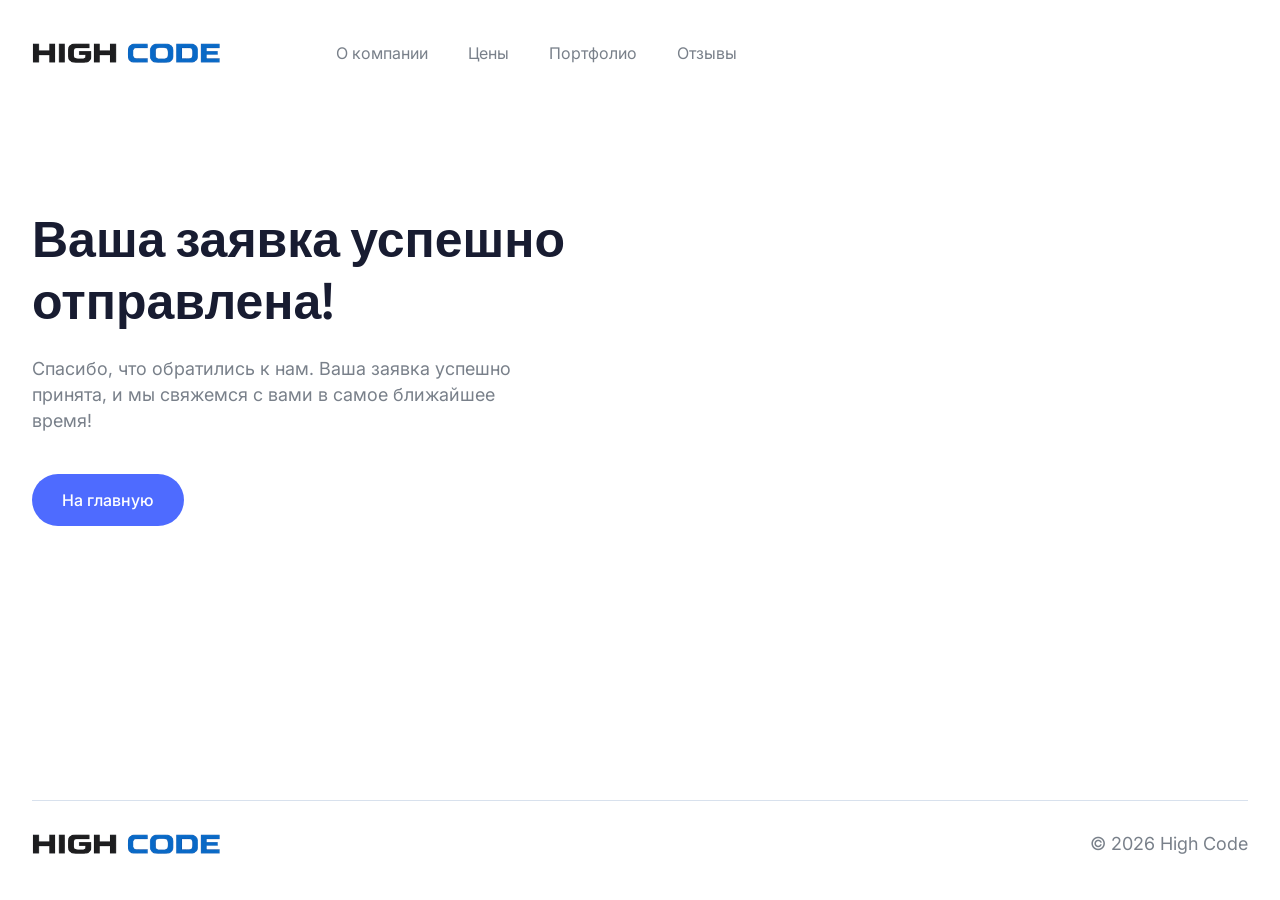
<file: thanks.html>
<!DOCTYPE html>
<html lang="en">
  <head>
    <meta charset="UTF-8" />
    <meta http-equiv="X-UA-Compatible" content="IE=edge" />
    <meta name="viewport" content="width=device-width, initial-scale=1.0" />
    <title>High Code - Разработка сайтов, лендингов и интернет-магазинов</title>
  <link rel="icon" href="favicon.svg"><link href="style.css" rel="stylesheet"></head>
  <body
    x-data="{ page: 'home', 'darkMode': true, 'stickyMenu': false, 'navigationOpen': false, 'scrollTop': false }"
    x-init="
         darkMode = JSON.parse(localStorage.getItem('darkMode'));
         $watch('darkMode', value => localStorage.setItem('darkMode', JSON.stringify(value)))"
    :class="{'b eh': darkMode === true}"
  >
    <!-- ===== Header Start ===== -->
    <header
  class="g s r vd ya cj"
  :class="{ 'hh sm _k dj bl ll' : stickyMenu }"
  @scroll.window="stickyMenu = (window.pageYOffset > 20) ? true : false"
>
  <div class="bb ze ki xn 2xl:ud-px-0 oo wf yf i">
    <div class="vd to/4 tc wf yf">
      <a href="/">
        <img class="om" style="height:20px; width: auto;" src="images/logo1.png" alt="Logo Light" />
        <img class="xc nm" style="height:20px; width: auto;" src="images/logo1.png" alt="Logo Dark" />
      </a>

      <!-- Hamburger Toggle BTN -->
      <button class="po rc" @click="navigationOpen = !navigationOpen">
        <span class="rc i pf re pd">
          <span class="du-block h q vd yc">
            <span class="rc i r s eh um tg te rd eb ml jl dl" :class="{ 'ue el': !navigationOpen }"></span>
            <span class="rc i r s eh um tg te rd eb ml jl fl" :class="{ 'ue qr': !navigationOpen }"></span>
            <span class="rc i r s eh um tg te rd eb ml jl gl" :class="{ 'ue hl': !navigationOpen }"></span>
          </span>
          <span class="du-block h q vd yc lf">
            <span class="rc eh um tg ml jl el h na r ve yc" :class="{ 'sd dl': !navigationOpen }"></span>
            <span class="rc eh um tg ml jl qr h s pa vd rd" :class="{ 'sd rr': !navigationOpen }"></span>
          </span>
        </span>
      </button>
      <!-- Hamburger Toggle BTN -->
    </div>

    <div
      class="vd wo/4 sd qo f ho oo wf yf"
      :class="{ 'd hh rm sr td ud qg ug jc yh': navigationOpen }"
    >
      <nav>
        <ul class="tc _o sf yo cg ep">
          <li><a href="/#about" class="xl">О компании</a></li>
          <li><a href="/#price" class="xl">Цены</a></li>
          <li><a href="/#case" class="xl">Портфолио</a></li>
          <li><a href="/#reviews" class="xl">Отзывы</a></li>
        </ul>
      </nav>
        <a href="/#contact" :class="{ 'hh/[0.15]' : page === 'home', 'sh' : page === 'home' && stickyMenu }" class="lk gh dk rg tc wf xf _l gi hi header-butt">Связаться с нами</a>
      </div>
    </div>
  </div>
</header>

    <!-- ===== Header End ===== -->

    <main>

      <section class="gj do ir hj sp jr i pg" style="min-height: calc(100vh - 100px);">

        <div class="bb ze ki xn 2xl:ud-px-0">
          <div class="tc _o">
            <div class="animate_left jn/2">
              <h1 class="fk vj zp or kk wm wb">Ваша заявка успешно отправлена!</h1>
              <p class="fq">
                Спасибо, что обратились к нам. Ваша заявка успешно принята, и мы свяжемся с вами в самое ближайшее время! 
              </p>

              <div class="tc tf yo zf mb">
                <a href="/" class="ek jk lk gh gi hi rg ml il vc _d _l">На главную</a>
              </div>
              <!--<span class="inline-block">Ответим в течение 15 минут</span>-->
            </div>
          </div>
        </div>
      </section>


      <!-- ===== CTA End ===== -->
    </main>
    <!-- ===== Footer Start ===== -->
    <footer>
  <div class="bb ze ki xn 2xl:ud-px-0">
  

    <!-- Footer Bottom -->
    <div class="bh ch pm tc uf sf yo wf xf ap cg fp bj">
      <div class="animate_top">
        <a href="/">
        <img class="om" style="height:20px; width: auto;" src="images/logo1.png" alt="Logo Light" />
      </a>
      </div>

      <div class="animate_top">
        <p>&copy; 2026 High Code</p>
      </div>
    </div>
    <!-- Footer Bottom -->
  </div>
</footer>

    <!-- ===== Footer End ===== -->

    <!-- ====== Back To Top Start ===== -->
    <button
  class="xc wf xf ie ld vg sr gh tr g sa ta _a"
  @click="window.scrollTo({top: 0, behavior: 'smooth'})"
  @scroll.window="scrollTop = (window.pageYOffset > 50) ? true : false"
  :class="{ 'uc' : scrollTop }"
>
  <svg class="uh se qd" xmlns="http://www.w3.org/2000/svg" viewBox="0 0 512 512">
    <path d="M233.4 105.4c12.5-12.5 32.8-12.5 45.3 0l192 192c12.5 12.5 12.5 32.8 0 45.3s-32.8 12.5-45.3 0L256 173.3 86.6 342.6c-12.5 12.5-32.8 12.5-45.3 0s-12.5-32.8 0-45.3l192-192z" />
  </svg>
</button>

    <!-- ====== Back To Top End ===== -->

    <script>
      //  Pricing Table
      const setup = () => {
        return {
          isNavOpen: false,

          billPlan: 'monthly',

          plans: [
            {
              name: 'Визитки и Landing Page',
              price: {
                monthly: 25,
                annually: 25,
              },
              features: ['Быстрый запуск', 'Уникальный дизайн', 'Адаптация под все устройства'],
            },
            {
              name: 'Корпоративный сайт',
              price: {
                monthly: 50,
                annually: 50,
              },
              features: ['Индивидуальная структура', 'Продуманный UX/UI дизайн', 'Удобная админ-панель'],
            },
            {
              name: 'Интернет-магазин',
              price: {
                monthly: 85,
                annually: 85,
              },
              features: ['Каталог товаров', 'Удобная админ-панель', 'Интеграции (CRM, платежи)'],
            },
          ],
        };
      };
    </script>
  <script defer src="bundle.js"></script></body>
</html>
</file>
